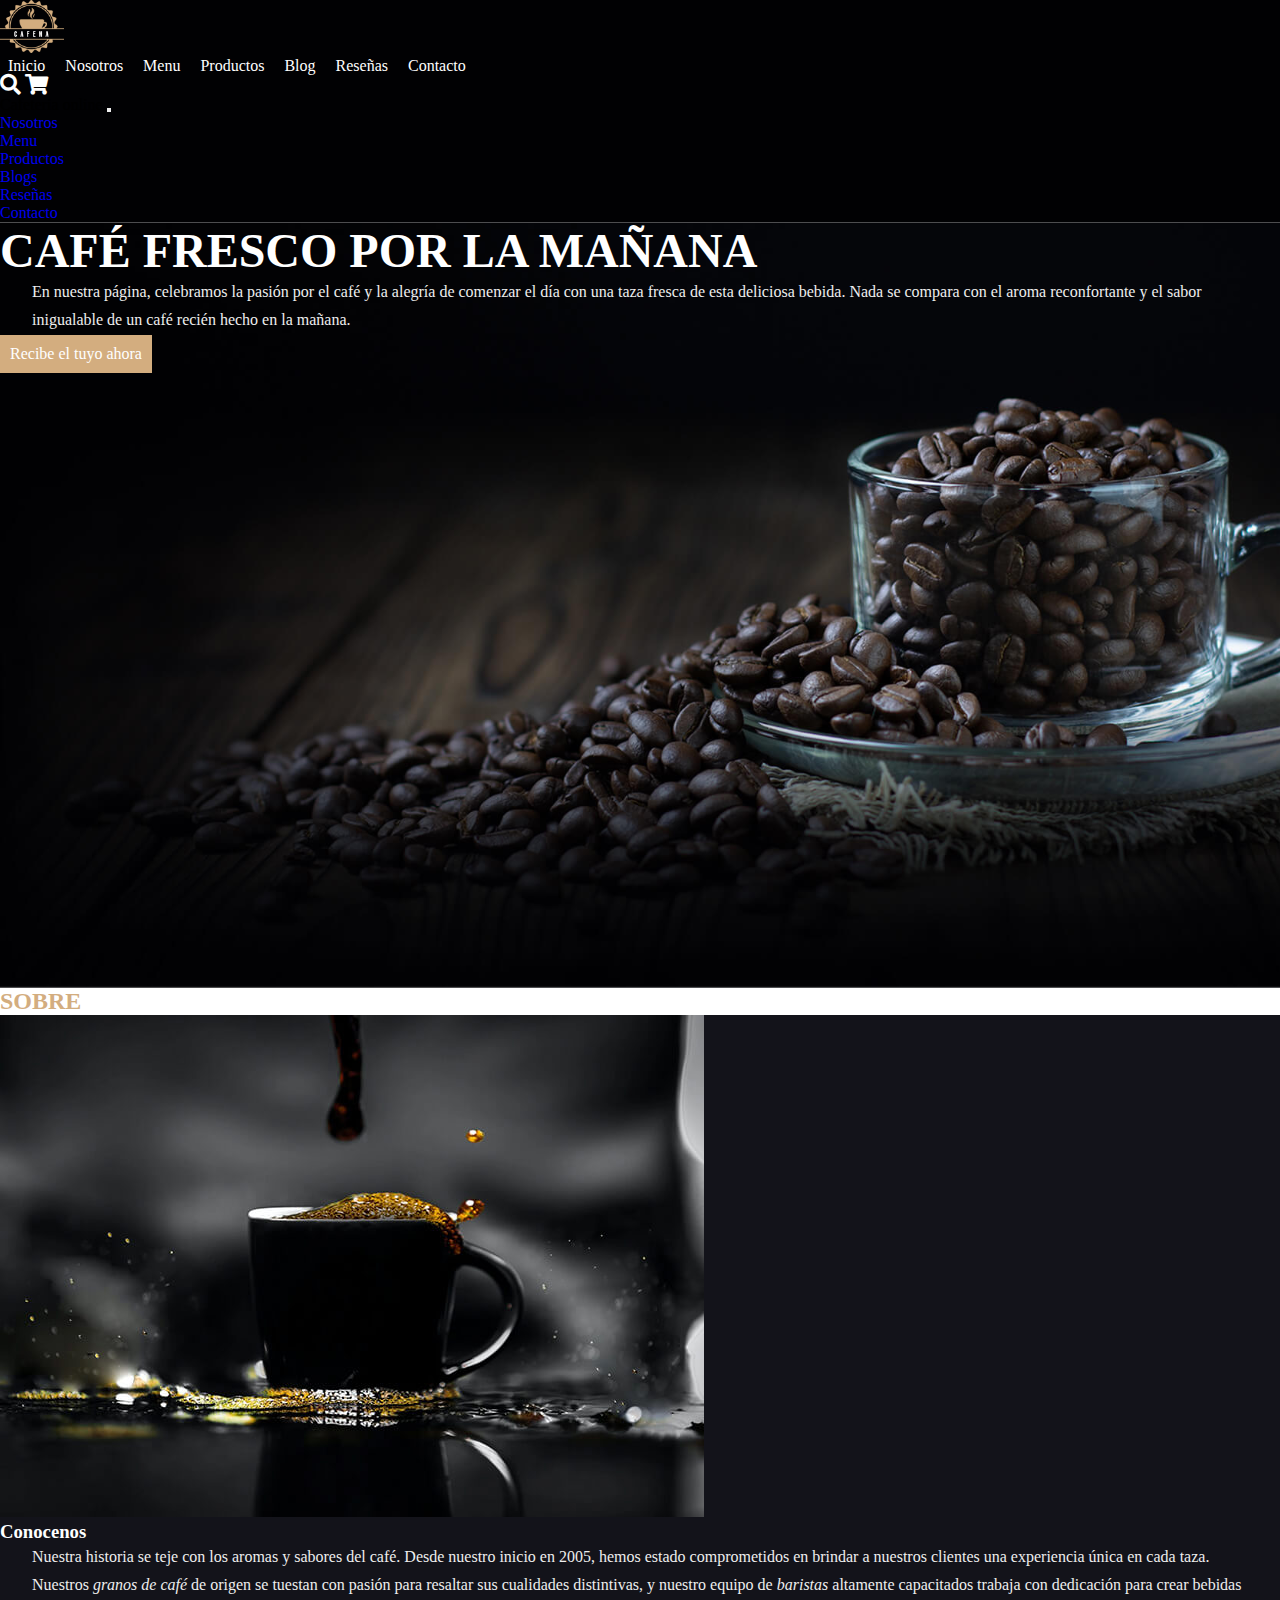
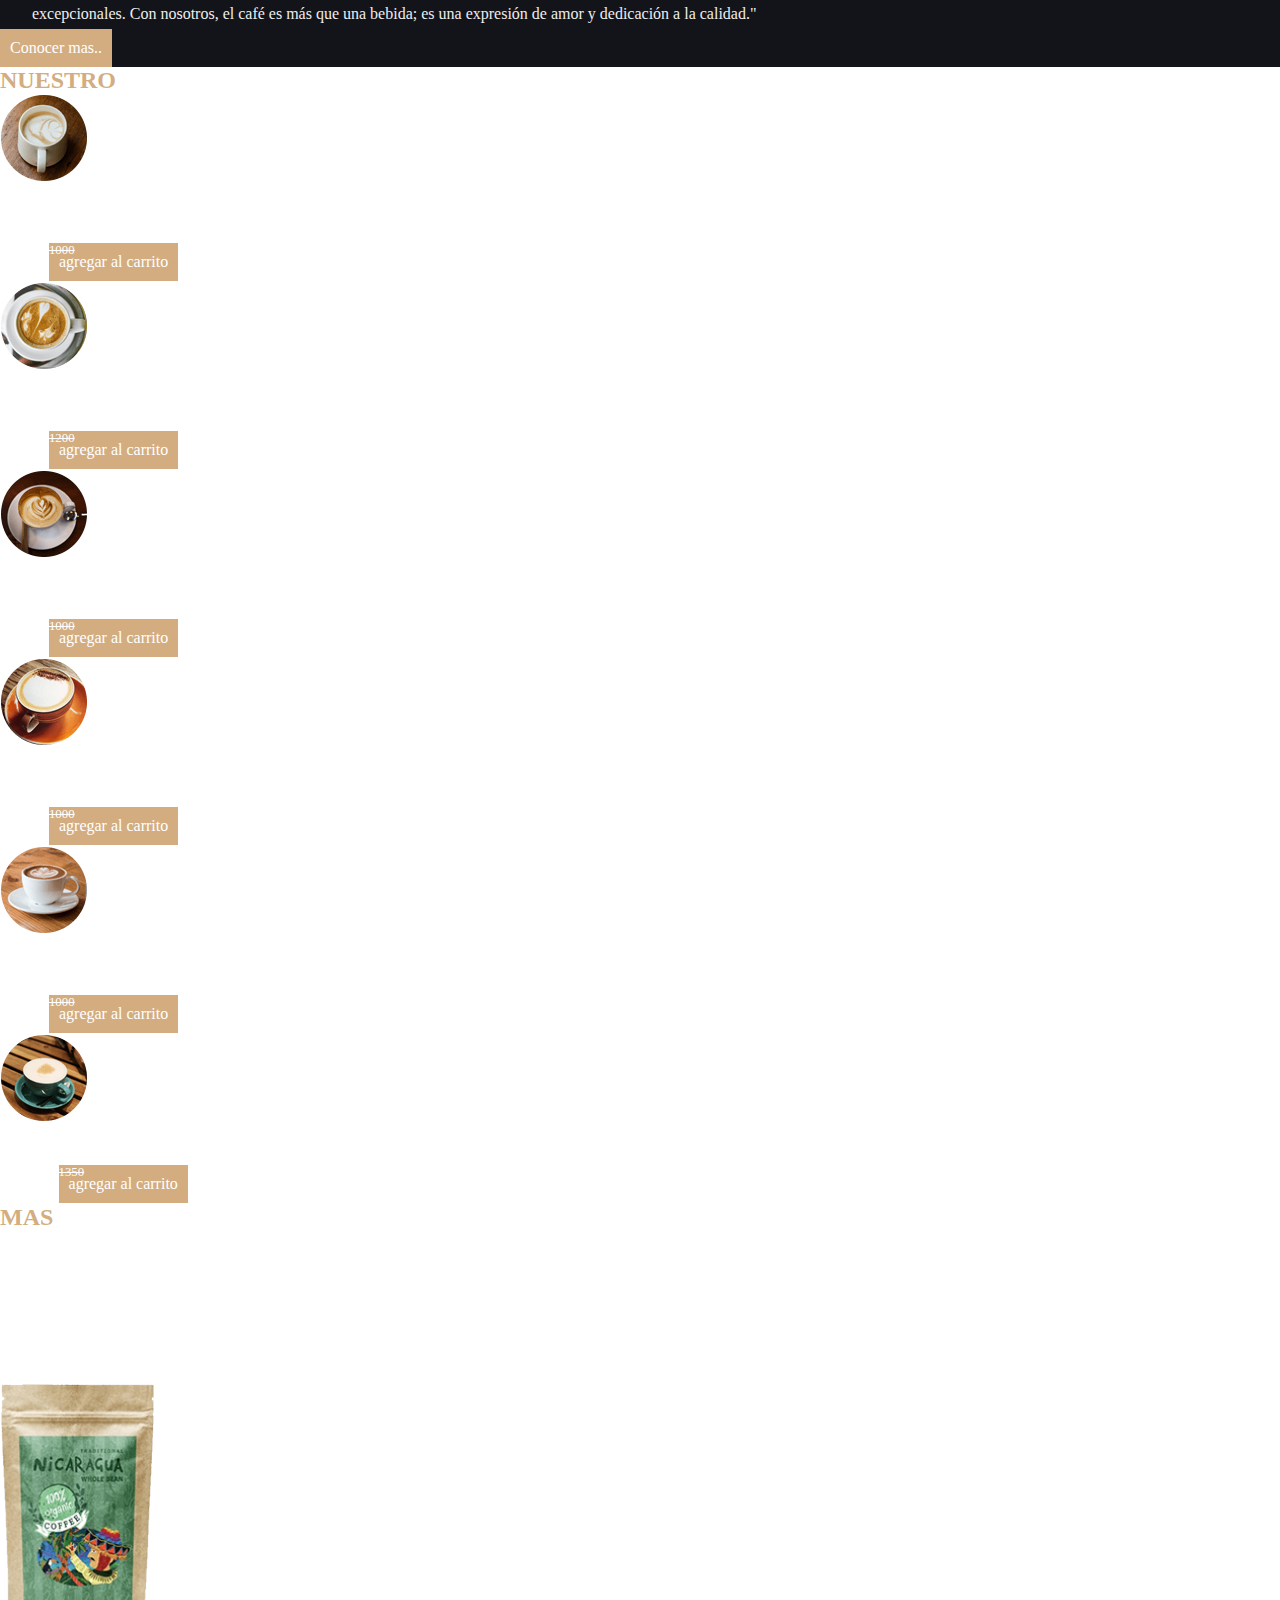
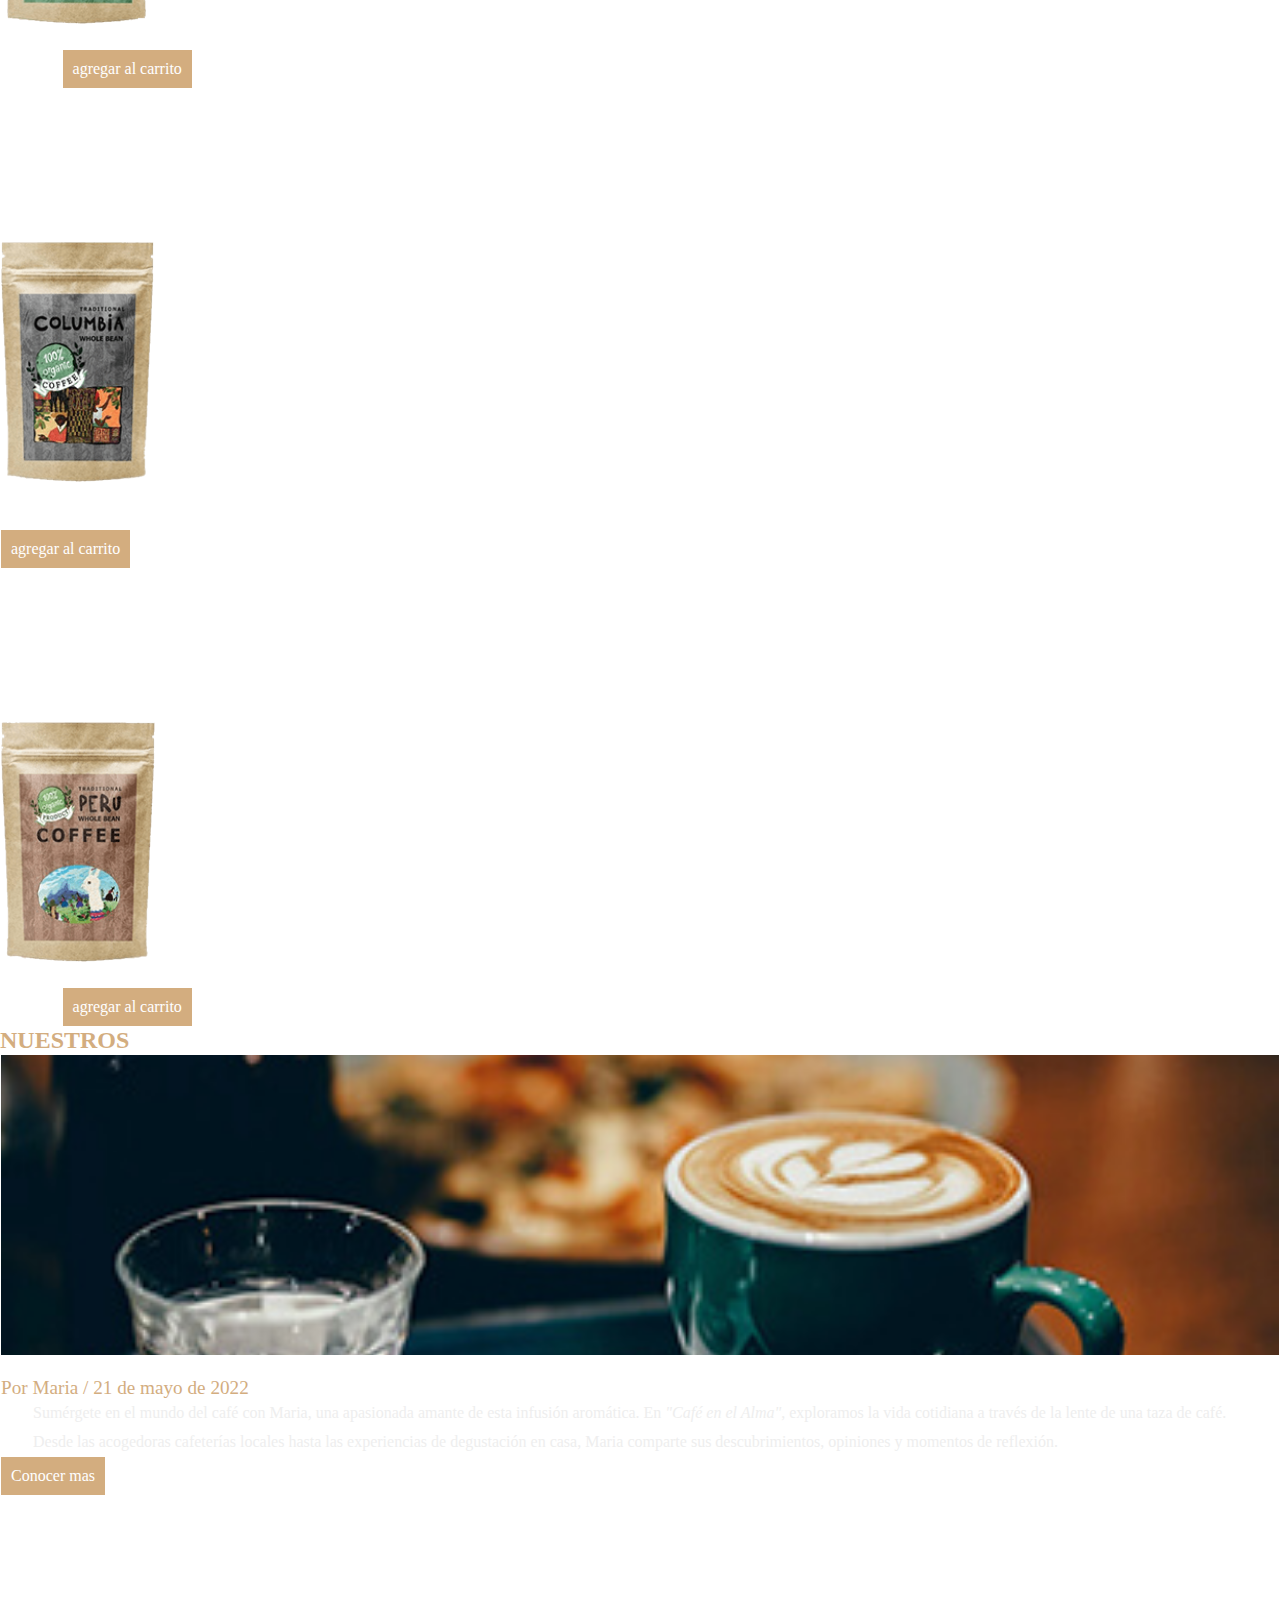
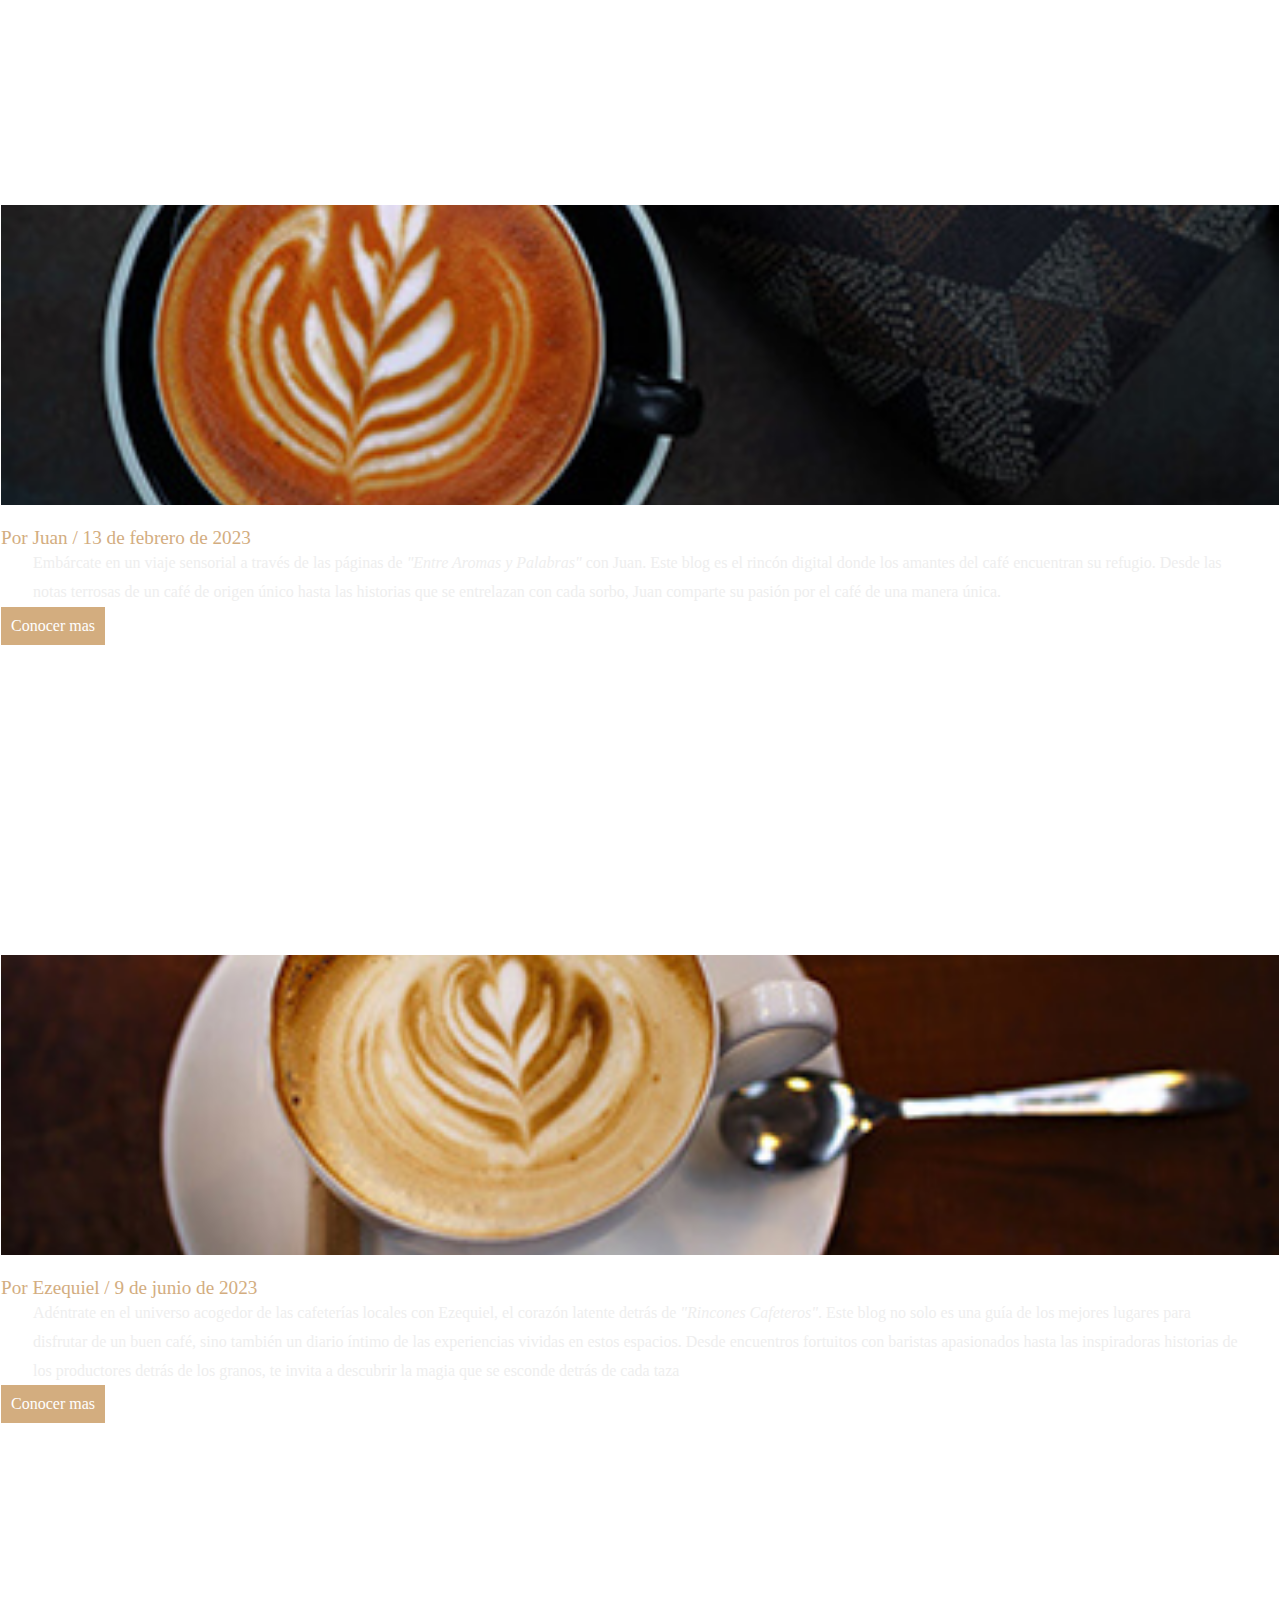
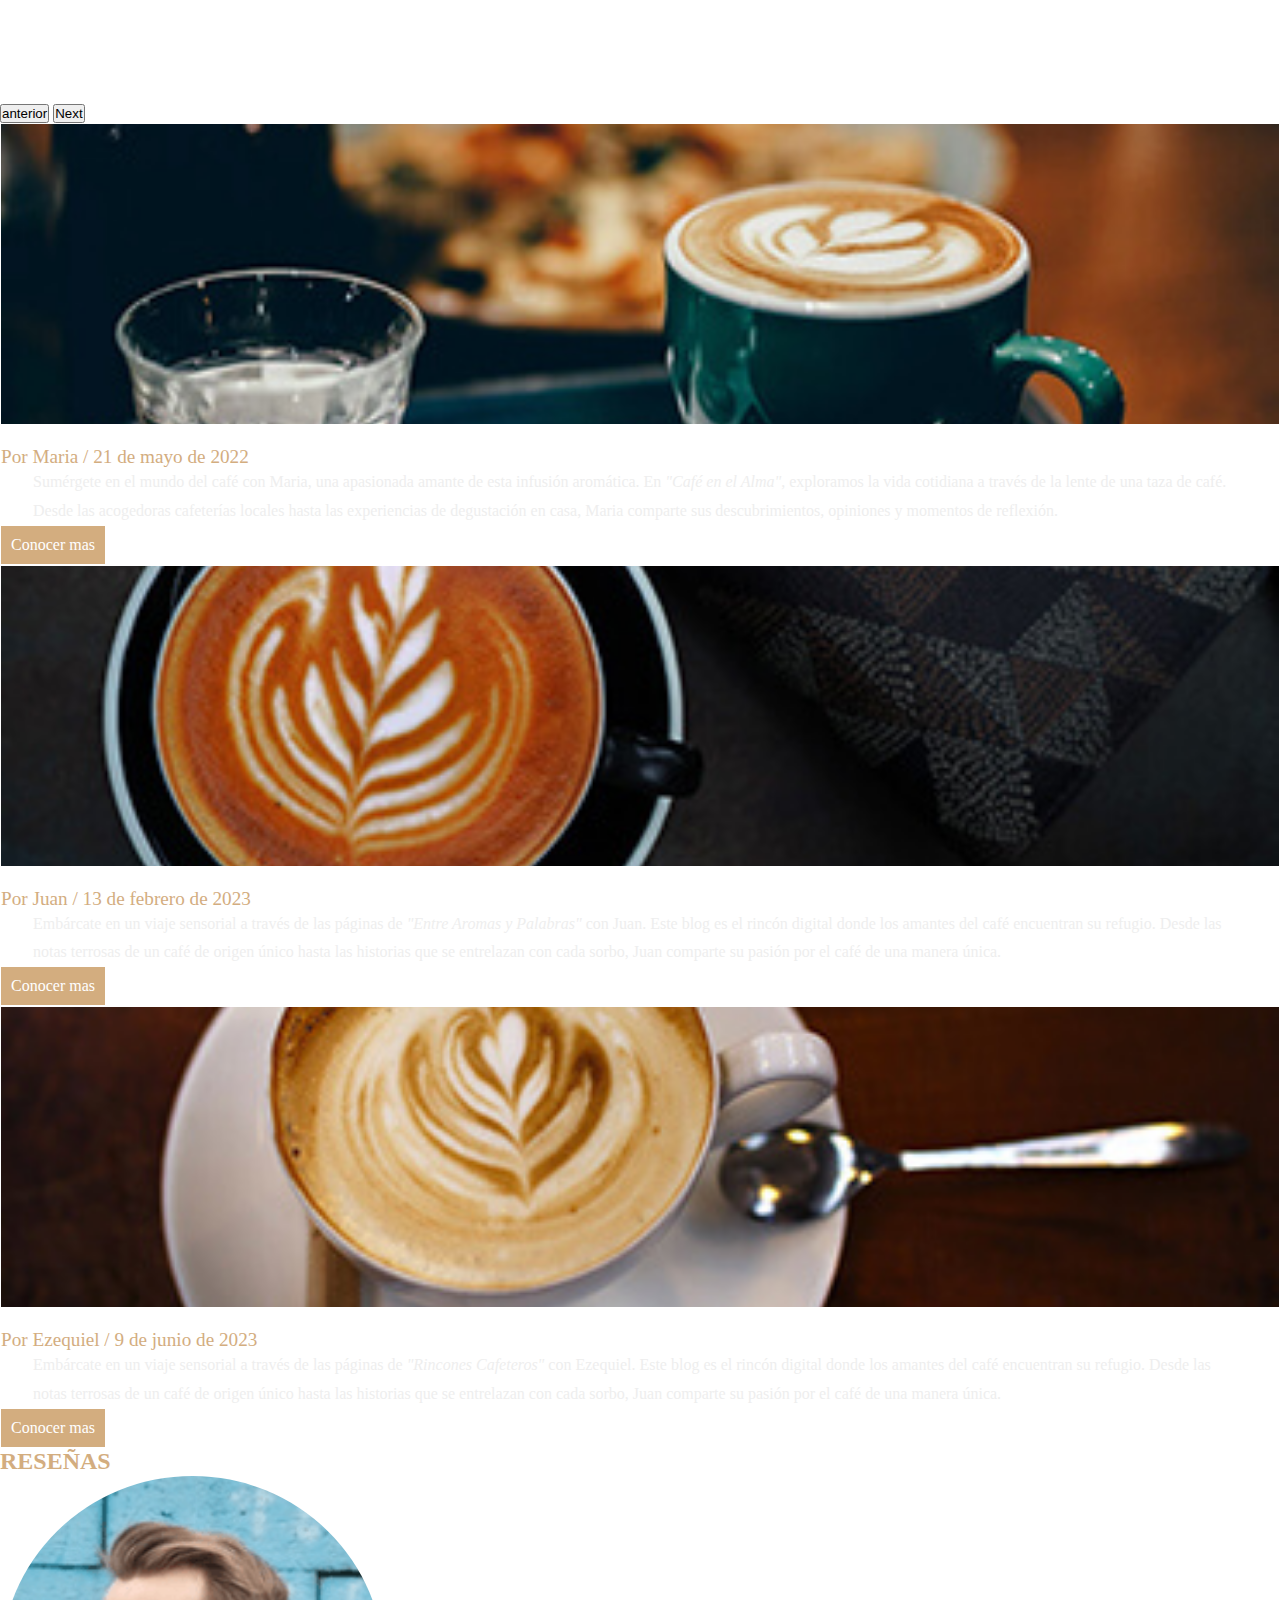
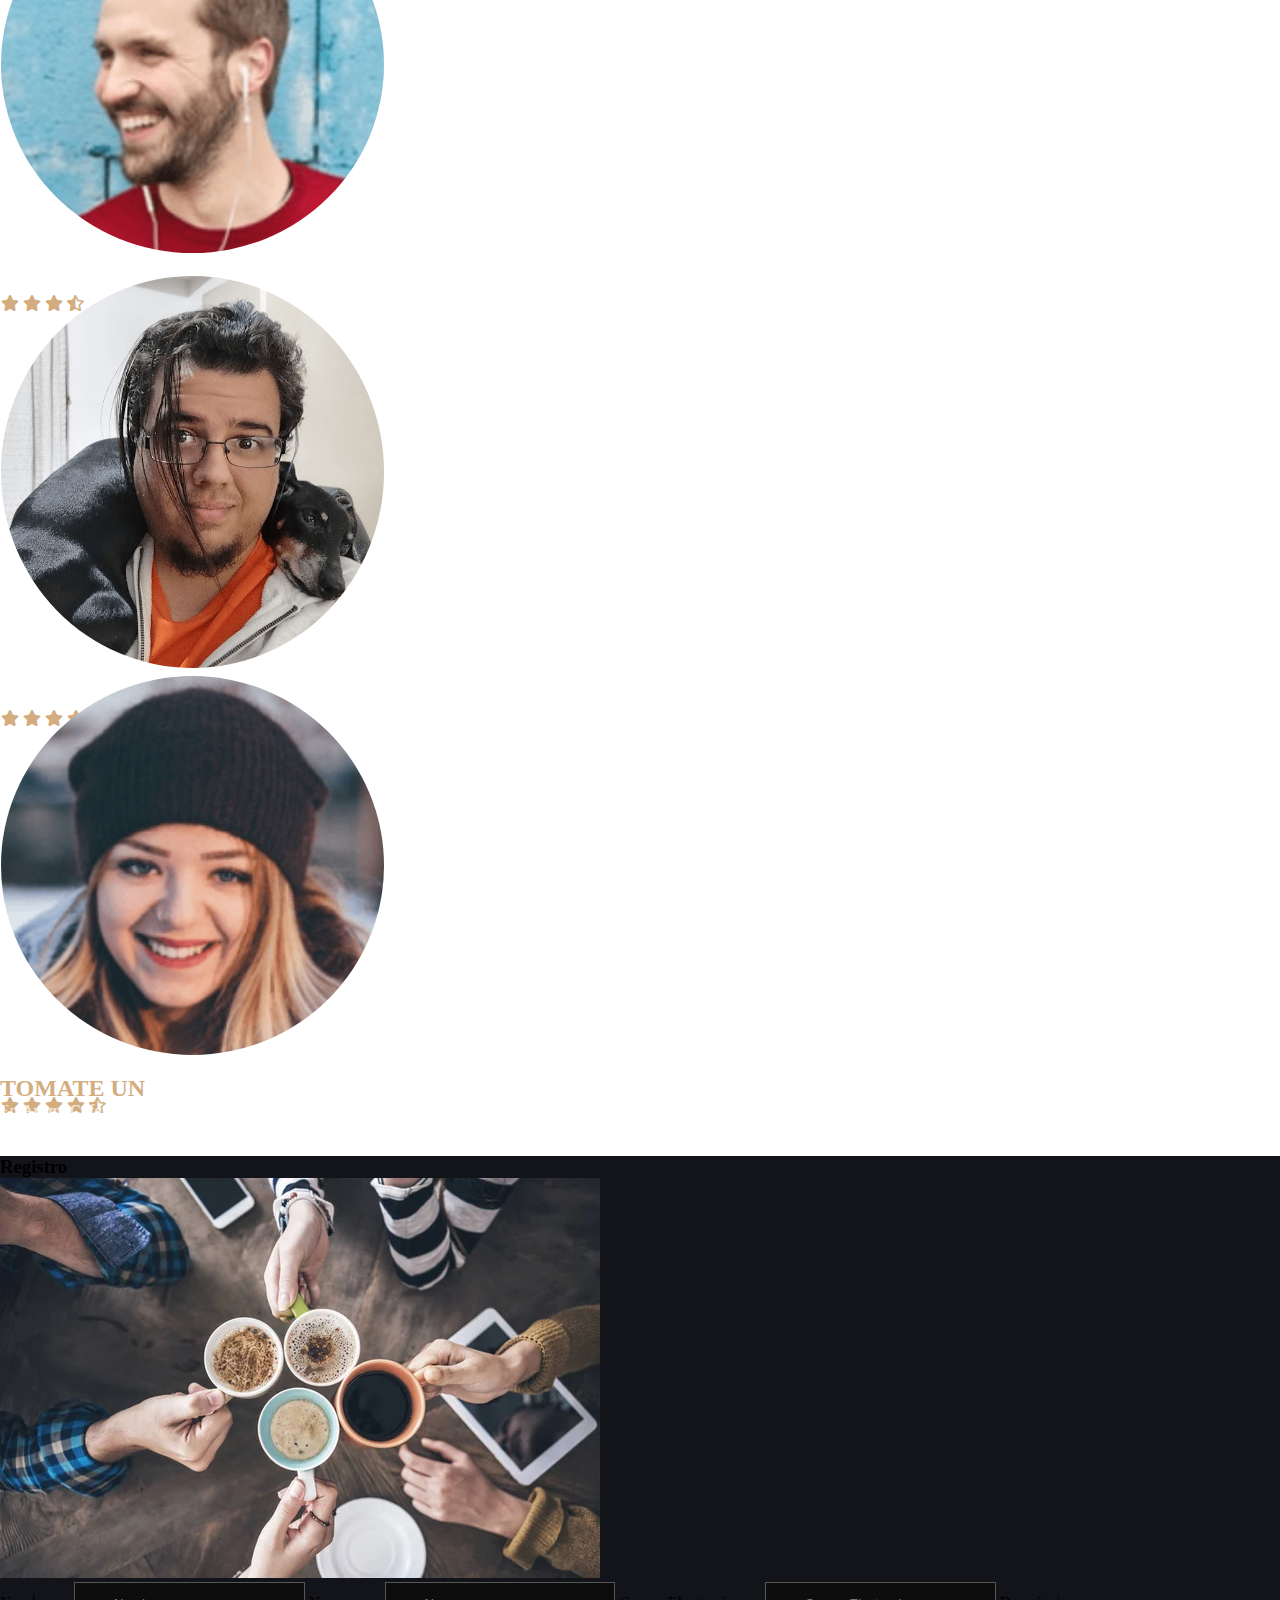
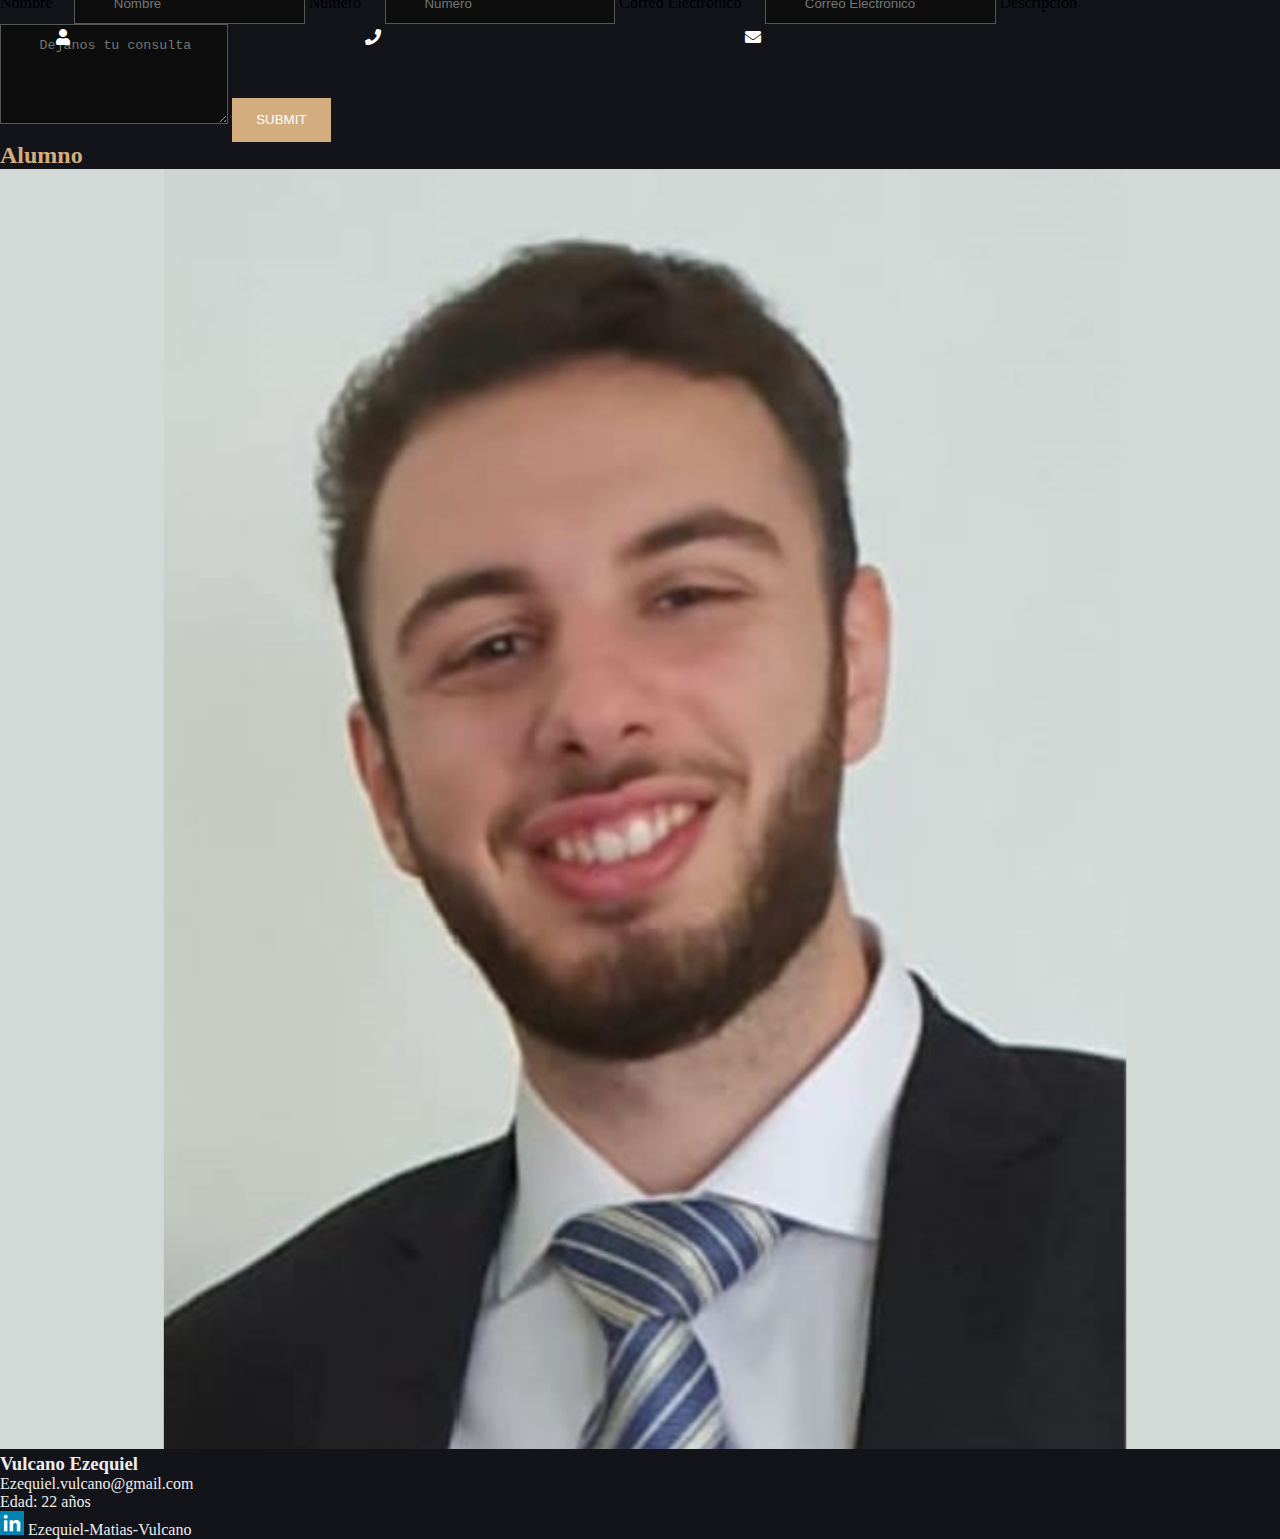
<file: index.html>
<!DOCTYPE html>
<html lang="es">
<head>
    <meta charset="UTF-8">
    <meta name="viewport" content="width=device-width, initial-scale=1.0">
    <title>AromaCafe</title>
    <link href="https://cdn.jsdelivr.net/npm/bootstrap@5.2.3/dist/css/bootstrap.min.css" rel="stylesheet" integrity="sha384-rbsA2VBKQhggwzxH7pPCaAqO46MgnOM80zW1RWuH61DGLwZJEdK2Kadq2F9CUG65" crossorigin="anonymous">
    <link rel="shortcut icon" href="./imgs/header/logo.png" type="image/x-icon">
    <link rel="stylesheet" href="./css/style.css">
    <link rel="stylesheet" href="https://cdnjs.cloudflare.com/ajax/libs/font-awesome/5.15.4/css/all.min.css">
</head>
<body>

    <header>
        <nav class="navbar navbar-dark fixed-top">
            <div class="container-fluid">
                <a class="navbar-brand" href="#">
                    <img src="./imgs/header/logo.png" alt="logo de la pagina">
                </a>


                
                <div class="d-none d-lg-block">
                    <a href="#" class="enlaces">inicio</a>
                    <a href="#seccion_1" class="enlaces">nosotros</a>
                    <a href="#seccion_2" class="enlaces">menu</a>
                    <a href="#seccion_3" class="enlaces">productos</a>
                    <a href="#seccion_4" class="enlaces">blog</a>
                    <a href="#seccion_5" class="enlaces">Reseñas</a>
                    <a href="#seccion_6" class="enlaces">contacto</a>
                </div>

                <div class="d-flex">
                    <div class="icons">
                        <div class="fas fa-search" id="search-btn"></div>
                        <div class="fas fa-shopping-cart m-3" id="cart-btn"></div>
                    </div>
                    <button class="navbar-toggler d-lg-none btn_responsive menu_hamburguesa" type="button" data-bs-toggle="offcanvas" data-bs-target="#offcanvasDarkNavbar" aria-controls="offcanvasDarkNavbar" id="menu_hamburguesa">
                        <span class="navbar-toggler-icon"></span>
                    </button>
                </div>

                <div class="offcanvas offcanvas-end text-bg-dark" tabindex="-1" id="offcanvasDarkNavbar" aria-labelledby="offcanvasDarkNavbarLabel">
                    <div class="offcanvas-header">
                        <span class="offcanvas-title" id="offcanvasDarkNavbarLabel">Cafeteria online</span>
                        <button type="button" class="btn-close btn-close-white" data-bs-dismiss="offcanvas" aria-label="Close"></button>
                    </div>
                    <div class="offcanvas-body">
                        <ul class="navbar-nav justify-content-end flex-grow-1 pe-3">
                            <li class="nav-item">
                                <a class="nav-link" href="#seccion_1">Nosotros</a>
                            </li>
                            <li class="nav-item">
                                <a class="nav-link" href="#seccion_2">Menu</a>
                            </li>
                            <li class="nav-item">
                                <a class="nav-link" href="#seccion_3">Productos</a>
                            </li>
                            <li class="nav-item">
                                <a class="nav-link" href="#seccion_4">Blogs</a>
                            </li>
                            <li class="nav-item">
                                <a class="nav-link" href="#seccion_5">Reseñas</a>
                            </li>
                            <li class="nav-item">
                                <a class="nav-link" href="#seccion_6">Contacto</a>
                            </li>
                        </ul>
                    </div>
                </div>
            </div>
        </nav>
          
        <div class="fondo__principal d-flex align-items-center">
            <div class="d-flex flex-column container">
                <div class="row d-flex flex-column ps-xl-5">
                    <h1 class="text-center mt-5 text-xl-start col-xl-6 p-xl-0">Café fresco por la mañana</h1>
                    <p class="text-center mt-5 col-xl-6 text-xl-start p-xl-0">
                        En nuestra página, celebramos la pasión por el <strong>café</strong> y la alegría de comenzar el día con una taza fresca de esta deliciosa bebida. Nada se compara con el <strong>aroma</strong> reconfortante y el sabor inigualable de un <strong>café</strong> recién hecho en la mañana.
                    </p>
                    <a href="#" class="col-4 m-xl-0 recibir">Recibe el tuyo ahora</a>
                </div>
                
            </div>
        </div>
    </header>

    <main class="bg-black pb-3">

        <section id="seccion_1" class="container-fluid container-sm">
            <h2 class="text-center p-xl-5 m-0 p-4">sobre <span>nosotros</span></h2>
            <div class="card__nostros row">
                <div class="card col-10 m-auto col-sm-12 ">
                    <div class="row d-flex justify-content-center align-items-center">
                        <div class="col-sm-11 col-lg-6">
                            <img src="./imgs/nosotros/about-img.jpeg" class="card-img-top imagen__nosotros" alt="foto de un cafe">
                        </div>
                        <div class="card-body col-sm-12 m-xl-auto col-lg-6">
                            <h3 class="card-title mb-xl-4">Conocenos</h3>
                            <p class="card-text p-0">
                                Nuestra historia se teje con los <strong>aromas</strong> y sabores del <strong>café</strong>. Desde nuestro inicio en 2005, hemos estado comprometidos en brindar a nuestros clientes una experiencia única en cada taza. 
                                Nuestros <em>granos de café</em> de origen se tuestan con pasión para resaltar sus cualidades distintivas, y nuestro equipo de <em>baristas</em>  altamente capacitados trabaja con dedicación para crear bebidas excepcionales. Con nosotros, el <strong>café</strong> es más que una bebida; es una expresión de amor y dedicación a la calidad."
                            </p>
                            <a href="#" class="boton conocer">Conocer mas..</a>
                        </div>  
                    </div>
                </div>
            </div>
        </section>

        <section id="seccion_2" class="container">
            <h2 class="text-center m-0 p-4 m-xl-4">nuestro <span>menu</span></h2>
            <div class="row d-flex justify-content-center justify-content-sm-evenly gap-xl-5 content">

                <div class="col-11 d-flex flex-column align-items-center contenedor__producto pt-3 pb-3 col-sm-6 mt-sm-0 centro justify-content-between col-lg-5 mb-0"> <!--saque un mt-4-->
                    <div class="d-flex flex-column align-items-center">
                        <img src="./imgs/productos/menu-1.png" alt="foto de una taza de cafe">
                        <h3 class="mt-3">Vainilla</h3>
                        <p class="col-xl-10 text-center">
                            Blend con la selección de los mejores granos de origen  <strong>Brasil</strong> caracterizándose por su gran aroma a <strong>Vainilla</strong>, su sabor dulce con una baja acidez y cuerpo medio. Recomendadas para disfrutar con leche ya que realza el su fragancia y sabor.
                        </p>
                    </div>
                    <div class="d-flex flex-column align-items-center">
                        <span class="fw-bold">$ 890 <span class="cancelacion ms-2">1000</span></span>
                        <a href="./producto.html" class="boton__comprar boton mt-3">agregar al carrito</a>
                    </div>
                </div>

                <div class="col-11 d-flex flex-column align-items-center contenedor__producto pt-3 pb-3 mt-4 col-sm-6 mt-sm-0 centro justify-content-between col-lg-5">   
                    <div class="d-flex flex-column align-items-center">
                        <img src="./imgs/productos/menu-2.png" alt="foto de una taza de cafe">
                        <h3 class="mt-3">Moka</h3>
                        <p class="col-xl-10 text-center">
                            Los granos del <strong>café Moka</strong> provienen de la punta de las ramas del cafeto. Al no tener suficientes nutrientes para desarrollar dos granos, la planta genera uno solo con mayor concentración de sabor, generando un <em>café de sabor frutado y dulce</em>, con una baja acidez, cuerpo completo
                        </p>
                    </div>                       
                    <div class="d-flex flex-column align-items-center">
                        <span class="fw-bold">$ 990 <span class="cancelacion ms-2">1200</span></span>
                        <a href="./producto.html" class="boton__comprar boton mt-3">agregar al carrito</a>
                    </div>
                </div>

                <div class="col-11 d-flex flex-column align-items-center contenedor__producto pt-3 pb-3 mt-4 col-sm-6 mt-sm-0 centro justify-content-between col-lg-5">    
                    <div class="d-flex flex-column align-items-center">
                        <img src="./imgs/productos/menu-3.png" alt="foto de una taza de cafe">
                        <h3 class="mt-3">Tipo Italiano</h3>
                        <p class="col-xl-10 text-center">
                            Nuestro Blend Tipo <strong>Italiano</strong>, está compuesto por diferentes granos de origen <strong>Arábica</strong> provenientes de <strong>Brasil</strong>. Un tueste prolongado resulta en un <strong>café</strong> de carácter intenso, con un aroma y sabor muy pronunciado, característico por sus notas a caramelo y chocolate amargo.
                        </p>
                    </div>    
                    <div class="d-flex flex-column align-items-center">
                        <span class="fw-bold">$ 800 <span class="cancelacion ms-2">1000</span></span>
                        <a href="./producto.html" class="boton__comprar boton mt-3">agregar al carrito</a>
                    </div>
                </div>

                <div class="col-11 d-flex flex-column align-items-center contenedor__producto pt-3 pb-3 mt-4 col-sm-6 mt-sm-0 centro justify-content-between mb-xl-0 mb-0 col-lg-5">
                    <div class="d-flex flex-column align-items-center">
                        <img src="./imgs/productos/menu-4.png" alt="foto de una taza de cafe">
                        <h3 class="mt-3">Colombia</h3>
                        <p class="col-xl-10 text-center">
                            Reconocido por su delicado sabor y aroma. Logrando el equilibrio justo entre sus características <em>notas aromáticas a limón y flor de cafeto</em>, nuestro Blend  <strong>Colombia</strong> genera una sensación de frescura y un sabor único
                        </p>
                    </div>    
                    <div class="d-flex flex-column align-items-center">
                        <span class="fw-bold">$ 870 <span class="cancelacion ms-2">1000</span></span>
                        <a href="./producto.html" class="boton__comprar boton mt-3">agregar al carrito</a>
                    </div>
                </div>

                <div class="col-11 d-flex flex-column align-items-center contenedor__producto pt-3 pb-3 mt-4 col-sm-6 mt-sm-0 centro justify-content-between mb-xl-0 col-lg-5">                   
                    <div class="d-flex flex-column align-items-center">
                        <img src="./imgs/productos/menu-5.png" alt="foto de una taza de cafe">
                        <h3 class="mt-3">Do Brasil</h3>
                        <p class="col-xl-10 text-center">
                            Nuestro característico Blend <strong>Brasil</strong>, con la selección de los mejores granos de origen  <strong>Arábica</strong>, se caracteriza por su sabor dulce con una baja acidez, cuerpo medio y un exquisito aroma. El tiempo exacto de tostación resalta sus notas de avellana, miel y nuez.
                        </p>
                    </div>                    
                    <div class="d-flex flex-column align-items-center">
                        <span class="fw-bold">$ 800 <span class="cancelacion ms-2">1000</span></span>
                        <a href="./producto.html" class="boton__comprar boton mt-3">agregar al carrito</a>
                    </div>
                </div>

                <div class="col-11 d-flex flex-column align-items-center contenedor__producto pt-3 pb-3 mt-4 col-sm-6 mt-sm-0 centro justify-content-between mb-xl-0 mb-0 col-lg-5">
                    <div class="d-flex flex-column align-items-center">
                        <img src="./imgs/productos/menu-6.png" alt="foto de una taza de cafe">
                        <h3 class="mt-3">Intenso Lungo</h3>
                        <p class="col-xl-10 text-center">
                            Blend de <strong>cafés arábica</strong> otorgando una bebida con mayor cuerpo e intensidad con notas acarameladas. Ideal para quienes desean disfrutar de un  <strong>café</strong> más largo y con mayor cuerpo.
                        </p>
                    </div>
                    <div class="d-flex flex-column align-items-center">
                        <span class="fw-bold">$ 1200 <span class="cancelacion ms-2">1350</span></span>
                        <a href="./producto.html" class="boton__comprar boton mt-3">agregar al carrito</a>
                    </div>
                </div>
                
            </div>
        </section>

        <section id="seccion_3" class="container">
            <h2 class="text-center p-4 mt-xl-4 m-0">mas <span>productos</span></h2>
            <div class="row d-flex justify-content-center content justify-content-lg-evenly">

                <div class="col-8 d-flex flex-column align-items-center contenedor__producto pt-3 pb-3 mt-xl-5 mb-xl-5 col-lg-3 m-lg-0">
                    <div class="icons d-flex justify-content-center">
                        <div class="contenedor__iconos">
                            <a href="#" class="fas fa-shopping-cart iconos"></a>
                        </div>
                        <div class="contenedor__iconos">
                            <a href="#" class="fas fa-heart iconos"></a>
                        </div>
                        <div class="contenedor__iconos">
                            <a href="#" class="fas fa-eye iconos"></a>
                        </div>
                    </div>
                    <img src="./imgs/mas/product-1.png" alt="foto de cafe en polvo" class="mt-2 foto_producto">
                    <h3 class="mt-3">Nicaragua</h3>
                    <span class="fw-bold">$ 1.400</span>
                    <a href="#" class="boton boton__2 mt-3">agregar al carrito</a>
                </div>

                <div class="col-8 d-flex flex-column align-items-center contenedor__producto pt-3 pb-3 ms-xl-3 me-xl-3 justify-content-xl-center gap-xl-3 mt-4 col-lg-3 m-lg-0">
                    <div class="icons d-flex justify-content-center">
                        <div class="contenedor__iconos">
                            <a href="#" class="fas fa-shopping-cart iconos"></a>
                        </div>
                        <div class="contenedor__iconos">
                            <a href="#" class="fas fa-heart iconos"></a>
                        </div>
                        <div class="contenedor__iconos">
                            <a href="#" class="fas fa-eye iconos"></a>
                        </div>
                    </div>
                    <img src="./imgs/mas/product-2.png" alt="foto de cafe en polvo" class="mt-2 foto_producto">
                    <h3 class="mt-3">Columbia</h3>
                    <span class="fw-bold">$ 1.700</span>
                    <div>
                        <a href="#" class="boton boton__2 mt-3">agregar al carrito</a>
                    </div>
                  
                </div>

                <div class="col-8 d-flex flex-column align-items-center contenedor__producto pt-3 pb-3 mt-4 mt-xl-5 mb-xl-5 col-lg-3 m-lg-0">
                    <div class="icons d-flex justify-content-center">
                        <div class="contenedor__iconos">
                            <a href="#" class="fas fa-shopping-cart iconos"></a>
                        </div>
                        <div class="contenedor__iconos">
                            <a href="#" class="fas fa-heart iconos"></a>
                        </div>
                        <div class="contenedor__iconos">
                            <a href="#" class="fas fa-eye iconos"></a>
                        </div>
                    </div>
                    <img src="./imgs/mas/product-3.png" alt="foto de cafe en polvo" class="mt-2 foto_producto">
                    <h3 class="mt-3">Cofee Peru</h3>
                    <span class="fw-bold">$ 1.500</span>
                    <a href="#" class="boton boton__2 mt-3">agregar al carrito</a>
                </div>

            </div>
        </section>

        <section id="seccion_4" class="container">
            <h2 class="text-center p-4 m-0">nuestros <span>blogs</span></h2>
            
            <div id="carrusel" class="carousel slide d-xl-none" data-bs-ride="carousel">
                <div class="carousel-inner">

                    <div class="carousel-item active contenido__carusel">
                        <div class="row">
                            <div class="col-10 d-flex flex-column align-items-start contenedor__producto pt-3 pb-3 col-lg-7 col-md-9">
                                <div class="fondo__blog1 fondo">
                                </div>
                                <h3 class="mt-4">Café en el Alma</h3>
                                <span class="autor">Por Maria / 21 de mayo de 2022</span>
                                <p class="mt-2 blog__parrafo p-0">
                                    Sumérgete en el mundo del café con <strong>Maria</strong>, una apasionada amante de esta infusión aromática. En <em>"Café en el Alma"</em>, exploramos la vida cotidiana a través de la lente de una taza de <strong>café</strong>. Desde las acogedoras cafeterías locales hasta las experiencias de degustación en casa, <strong>Maria</strong> comparte sus descubrimientos, opiniones y momentos de reflexión. 
                                </p>
                                <a href="#" class="boton conoceme mt-3 m-0">Conocer mas</a>
                            </div>
                        </div>
                        
                    </div>

                    <div class="carousel-item contenido__carusel ">
                        <div class="row">
                            <div class="col-10 d-flex flex-column align-items-start contenedor__producto pt-3 pb-3 col-lg-7 col-md-9">
                                <div class="fondo__blog2 fondo">
                                </div>
                                <h3 class="mt-4">Entre Aromas y Palabras</h3>
                                <span class="autor">Por Juan / 13 de febrero de 2023</span>
                                <p class="mt-2 blog__parrafo p-0">
                                    Embárcate en un viaje sensorial a través de las páginas de <em>"Entre Aromas y Palabras"</em> con  <strong>Juan</strong>. Este blog es el rincón digital donde los amantes del <strong>café</strong> encuentran su refugio. Desde las notas terrosas de un <strong>café</strong> de origen único hasta las historias que se entrelazan con cada sorbo, <strong>Juan</strong> comparte su pasión por el <strong>café</strong> de una manera única.
                                </p>
                                <a href="#" class="boton conoceme mt-3 m-0">Conocer mas</a>
                            </div>
                        </div>
                    </div>

                    <div class="carousel-item contenido__carusel ">
                        <div class="row">
                            <div class="col-10 d-flex flex-column align-items-start contenedor__producto pt-3 pb-3 col-lg-7 col-md-9">
                                <div class="fondo__blog3 fondo">
                                </div>
                                <h3 class="mt-4">Rincones Cafeteros3</h3>
                                <span class="autor">Por Ezequiel / 9 de junio de 2023</span>
                                <p class="mt-2 blog__parrafo p-0">
                                    Adéntrate en el universo acogedor de las cafeterías locales con <strong>Ezequiel</strong>, el corazón latente detrás de <em>"Rincones Cafeteros"</em>. Este blog no solo es una guía de los mejores lugares para disfrutar de un buen <strong>café</strong>, sino también un diario íntimo de las experiencias vividas en estos espacios. Desde encuentros fortuitos con baristas apasionados hasta las inspiradoras historias de los productores detrás de los granos, <strong></strong> te invita a descubrir la magia que se esconde detrás de cada taza
                                </p>
                                <a href="#" class="boton conoceme mt-3 m-0">Conocer mas</a>
                            </div>
                        </div>
                    </div>

                </div>

                <button class="carousel-control-prev d-flex justify-content-start" type="button" data-bs-target="#carrusel" data-bs-slide="prev">
                    <span class="carousel-control-prev-icon" aria-hidden="true"></span>
                    <span class="visually-hidden">anterior</span>
                </button>

                <button class="carousel-control-next d-flex justify-content-end" type="button" data-bs-target="#carrusel" data-bs-slide="next">
                    <span class="carousel-control-next-icon" aria-hidden="true"></span>
                    <span class="visually-hidden">Next</span>
                </button>
                
            </div>



            <!--
            <div id="carouselExample" class="carousel slide d-xl-none">
                

                <div class="carousel-inner container">

                    <div class="carousel-item active row m-auto">
                        <div class="col-10 d-flex flex-column align-items-start contenedor__producto pt-3 pb-3 col-lg-7 col-md-9">
                            <div class="fondo__blog1 fondo">
                            </div>
                            <h3 class="mt-4">Café en el Alma</h3>
                            <span class="autor">Por Maria / 21 de mayo de 2022</span>
                            <p class="mt-2 blog__parrafo p-0">
                                Sumérgete en el mundo del café con <strong>Maria</strong>, una apasionada amante de esta infusión aromática. En <em>"Café en el Alma"</em>, exploramos la vida cotidiana a través de la lente de una taza de <strong>café</strong>. Desde las acogedoras cafeterías locales hasta las experiencias de degustación en casa, <strong>Maria</strong> comparte sus descubrimientos, opiniones y momentos de reflexión. 
                            </p>
                            <a href="#" class="boton conoceme mt-3 m-0">Conocer mas</a>
                        </div>
                    </div>

                    <div class="carousel-item row m-auto">
                        <div class="col-10 d-flex flex-column align-items-start contenedor__producto pt-3 pb-3 col-lg-7 col-md-9">
                            <div class="fondo__blog2 fondo">
                            </div>
                            <h3 class="mt-4">Entre Aromas y Palabras</h3>
                            <span class="autor">Por Juan / 13 de febrero de 2023</span>
                            <p class="mt-2 blog__parrafo p-0">
                                Embárcate en un viaje sensorial a través de las páginas de <em>"Entre Aromas y Palabras"</em> con  <strong>Juan</strong>. Este blog es el rincón digital donde los amantes del <strong>café</strong> encuentran su refugio. Desde las notas terrosas de un <strong>café</strong> de origen único hasta las historias que se entrelazan con cada sorbo, <strong>Juan</strong> comparte su pasión por el <strong>café</strong> de una manera única.
                            </p>
                            <a href="#" class="boton conoceme mt-3 m-0">Conocer mas</a>
                        </div>
                    </div>

                    <div class="carousel-item row m-auto">
                        <div class="col-10 d-flex flex-column align-items-start contenedor__producto pt-3 pb-3 col-lg-7 col-md-9">
                            <div class="fondo__blog3 fondo">
                            </div>
                            <h3 class="mt-4">Rincones Cafeteros3</h3>
                            <span class="autor">Por Ezequiel / 9 de junio de 2023</span>
                            <p class="mt-2 blog__parrafo p-0">
                                Adéntrate en el universo acogedor de las cafeterías locales con <strong>Ezequiel</strong>, el corazón latente detrás de <em>"Rincones Cafeteros"</em>. Este blog no solo es una guía de los mejores lugares para disfrutar de un buen <strong>café</strong>, sino también un diario íntimo de las experiencias vividas en estos espacios. Desde encuentros fortuitos con baristas apasionados hasta las inspiradoras historias de los productores detrás de los granos, <strong></strong> te invita a descubrir la magia que se esconde detrás de cada taza
                            </p>
                            <a href="#" class="boton conoceme mt-3 m-0">Conocer mas</a>
                        </div>
                    </div>
                </div>

                <button class="carousel-control-prev" type="button" data-bs-target="#carouselExample" data-bs-slide="prev">
                    <span class="carousel-control-prev-icon" aria-hidden="true"></span>
                    <span class="visually-hidden">Previous</span>
                </button>

                <button class="carousel-control-next" type="button" data-bs-target="#carouselExample" data-bs-slide="next">
                    <span class="carousel-control-next-icon" aria-hidden="true"></span>
                    <span class="visually-hidden">siguiente</span>
                </button>

                <div class="carousel-indicators">
                    <button type="button" data-bs-target="#carouselExample" data-bs-slide-to="0" class="active"
                        aria-current="true"></button>
                    <button type="button" data-bs-target="#carouselExample" data-bs-slide-to="1"></button>
                    <button type="button" data-bs-target="#carouselExample" data-bs-slide-to="2"></button>
                </div>
            </div>
            -->


            <div class="row d-none d-xl-block d-xxl-flex">

                <div class="d-flex align-items-start contenedor__producto pt-3 pb-3 col-lg-7 col-md-9 col-xl-10 flex-xxl-column col-xxl-4 custom-col">
                    <div class="fondo__blog1 fondo me-xl-3">
                    </div>
                    <div>
                        <h3 class="mt-4">Café en el Alma</h3>
                        <span class="autor">Por Maria / 21 de mayo de 2022</span>
                        <p class="mt-2 blog__parrafo p-0">
                            Sumérgete en el mundo del café con <strong>Maria</strong>, una apasionada amante de esta infusión aromática. En <em>"Café en el Alma"</em>, exploramos la vida cotidiana a través de la lente de una taza de <strong>café</strong>. Desde las acogedoras cafeterías locales hasta las experiencias de degustación en casa, <strong>Maria</strong> comparte sus descubrimientos, opiniones y momentos de reflexión. 
                        </p>
                        <a href="#" class="boton conoceme mt-3 m-0">Conocer mas</a>
                    </div>
                   
                </div>

                <div class="col-xl-10 d-flex align-items-start contenedor__producto pt-3 pb-3 col-lg-7 col-md-9 mt-xl-4 mb-xl-4 flex-xxl-column col-xxl-4 custom-col">
                    <div class="fondo__blog2 fondo me-xl-3">
                    </div>
                    <div>
                        <h3 class="mt-4">Entre Aromas y Palabras</h3>
                        <span class="autor">Por Juan / 13 de febrero de 2023</span>
                        <p class="mt-2 blog__parrafo p-0">
                            Embárcate en un viaje sensorial a través de las páginas de <em>"Entre Aromas y Palabras"</em> con <strong>Juan</strong>. Este blog es el rincón digital donde los amantes del <strong>café</strong> encuentran su refugio. Desde las notas terrosas de un <strong>café</strong> de origen único hasta las historias que se entrelazan con cada sorbo, <strong>Juan</strong> comparte su pasión por el <strong>café</strong> de una manera única.
                        </p>
                        <a href="#" class="boton conoceme mt-3 m-0">Conocer mas</a>
                    </div>
                </div>

                <div class="col-xl-10 col-xxl-4 d-flex align-items-start contenedor__producto pt-3 pb-3 col-lg-7 col-md-9 flex-xxl-column custom-col">
                    <div class="fondo__blog3 fondo me-xl-3">
                    </div>
                    <div>
                        <h3 class="mt-4">Rincones Cafeteros</h3>
                        <span class="autor">Por Ezequiel / 9 de junio de 2023</span>
                        <p class="mt-2 blog__parrafo p-0">
                            Embárcate en un viaje sensorial a través de las páginas de <em>"Rincones Cafeteros"</em> con <strong>Ezequiel</strong>. Este blog es el rincón digital donde los amantes del <strong>café</strong> encuentran su refugio.  Desde las notas terrosas de un <strong>café</strong> de origen único hasta las historias que se entrelazan con cada sorbo, <strong>Juan</strong> comparte su pasión por el <strong>café</strong> de una manera única.
                        </p>
                        <a href="#" class="boton conoceme mt-3 m-0">Conocer mas</a>
                    </div>
                </div>

            </div>

            
        </section>
        
        <section id="seccion_5" class="container">
            <h2 class="text-center p-4 m-0">Reseñas</h2>
            <div class="row d-flex justify-content-xl-evenly p-4 pt-0 pb-0">

                <div class="col-xl-3 card__reseña p-xl-4 d-flex justify-content-center flex-column pt-4 col-lg-4 col-md-6">
                    <img src="./imgs/reseña/pic-1.png" alt="foto de un cliente" class="m-auto">
                    <h3 class="text-center">Ezequiel Vulcano</h3>
                    <div class="stars m-auto">
                        <i class="fas fa-star"></i>
                        <i class="fas fa-star"></i>
                        <i class="fas fa-star"></i>
                        <i class="fas fa-star-half-alt"></i>
                    </div>
                    <p class="text-center">
                        "La <em>tienda en línea</em> es un tesoro para cualquier entusiasta del <strong>café</strong>. La variedad de granos de alta calidad, la información detallada sobre su origen y las opciones de suscripción hacen que la elección y compra sean una experiencia agradable y emocionante."
                    </p>
                </div>

                <div class="col-xl-3 mb-4 mt-4 card__reseña p-xl-4 d-flex justify-content-center flex-column pt-4 col-lg-4 m-lg-0 col-md-6 mt-md-0 mb-md-0">
                    <img src="./imgs/reseña/pic-jorge.PNG" alt="foto de un cliente" class="m-auto  mb-xl-0 mt-xl-0">
                    <h3 class="text-center">Jorge Perez</h3>
                    <div class="stars m-auto">
                        <i class="fas fa-star"></i>
                        <i class="fas fa-star"></i>
                        <i class="fas fa-star"></i>
                        <i class="fas fa-star"></i>
                        <i class="fas fa-star"></i>
                    </div>
                    <p class="text-center">
                        "Explorar la página web <strong>"AromaCafé"</strong> ha sido como entrar en un paraíso para los amantes del <strong>café</strong> como yo. Quedé inmerso y sorprendido en un mundo de sabores, historias que me hicieron sentir como si estuviera en mi cafetería favorita por mucho."
                    </p>
                </div>

                <div class="col-xl-3 card__reseña p-xl-4 d-flex justify-content-center flex-column pt-4 col-lg-4">
                    <img src="./imgs/reseña/pic-2.png" alt="foto de un cliente" class="m-auto">
                    <h3 class="text-center">Laura Martinez</h3>
                    <div class="stars m-auto">
                        <i class="fas fa-star"></i>
                        <i class="fas fa-star"></i>
                        <i class="fas fa-star"></i>
                        <i class="fas fa-star"></i>
                        <i class="fas fa-star-half-alt"></i>
                    </div>
                    <div>
                        <p class="text-center">
                            "Descubrir la página web <strong>"AromaCafé"</strong> ha sido todo un placer para un apasionado del <strong>café</strong> como yo. Desde la primera vez que ingresé, quedé cautivado por la elegancia del diseño y la riqueza de contenido relacionado con mi bebida favorita."
                        </p>
                    </div>
                    
                </div>
            </div>
        </section>
        
        <section id="seccion_6" class="container d-flex flex-column align-items-center mb-4">
            <h2 class="text-center p-4 m-0">Tomate un <span>Cafe</span></h2>
            <p class="text-center parrafo_tomate d-none d-lg-block">
                En <strong>AromaCafe</strong>, queremos crear una experiencia cercana y acogedora para nuestros visitantes, donde cada taza de café sea un momento para conectar. Esta sección no solo te invita a disfrutar de una charla amena entre sorbos <strong>aromáticos</strong>, sino que también es tu puerta de entrada para formar parte de nuestra comunidad. Aquí podrás dejarnos tus datos para acceder a ofertas exclusivas, eventos especiales y mantenerte al tanto de nuestras novedades. ¡Únete a nosotros y comparte la pasión por el buen café!
            </p>
            <div class="contenedor_formulario row p-3 col-lg-12 ">
                <h3 class="text-center text-white mb-3">Registro</h3>
                <img src="./imgs/tomate.jpg" alt="personas tomando un cafe" class="col-lg-8 foto__contacto">
                <form action="#" method="post" enctype="multipart/form-data" class="container col-lg-4">
                    <div class="row justify-content-center justify-content-lg-start align-items-center">
                        <label for="nombre" class="d-none">Nombre</label>
                        <span class="fas fa-user icono"></span>
                        <input type="text" class="mb-2 completar" placeholder="Nombre" id="nombre">
                        
                        <label for="numero" class="d-none">Numero</label>
                        <span class="fas fa-phone icono"></span>
                        <input type="text" class="mb-2 completar" placeholder="Numero" id="numero">

                        <label for="correo" class="d-none">Correo Electronico</label>
                        <span class="fas fa-envelope icono"></span>
                        <input type="email" class="mb-4 completar" placeholder="Correo Electronico" id="correo">

                        <label for="texto" class="d-none">Descripcion</label>
                        <textarea name="texto" class="mb-4 completar tarea" id="texto" placeholder="Dejanos tu consulta" maxlength="300"></textarea>

                        <input type="submit" id="enviar" class="enviar col-6">
                    </div>
                </form>
            </div>

        </section>
    </main>

    <footer class="container-fluid p-4">
        <di class="row  d-flex justify-content-center">
            <h2 class="text-center mb-4">Alumno</h2>
            <div class="row d-flex justify-content-center flex-column align-items-center">
                <img src="./imgs/footer/contacto.svg" alt="foto de perfil del alumno" class="col-5 col-lg-3 col-xl-2">
                <div class="text-center col-lg-4">
                    <h3 class="mt-2">Vulcano Ezequiel</h3>                
                    <span>Ezequiel.vulcano@gmail.com</span>
                    <div class="m-1">
                        <span>Edad: 22 años</span>     
                    </div>          
                    <div>
                        <span>
                            <img src="./imgs/footer/linkedin.svg" alt="logo de linkedin" class="linkedin"> Ezequiel-Matias-Vulcano
                        </span>
                    </div>
                </div>
                
            </div>
        </div>
    </footer>

    <script src="https://cdn.jsdelivr.net/npm/bootstrap@5.2.3/dist/js/bootstrap.bundle.min.js" integrity="sha384-kenU1KFdBIe4zVF0s0G1M5b4hcpxyD9F7jL+jjXkk+Q2h455rYXK/7HAuoJl+0I4" crossorigin="anonymous"></script>
</body>
</html>
</file>
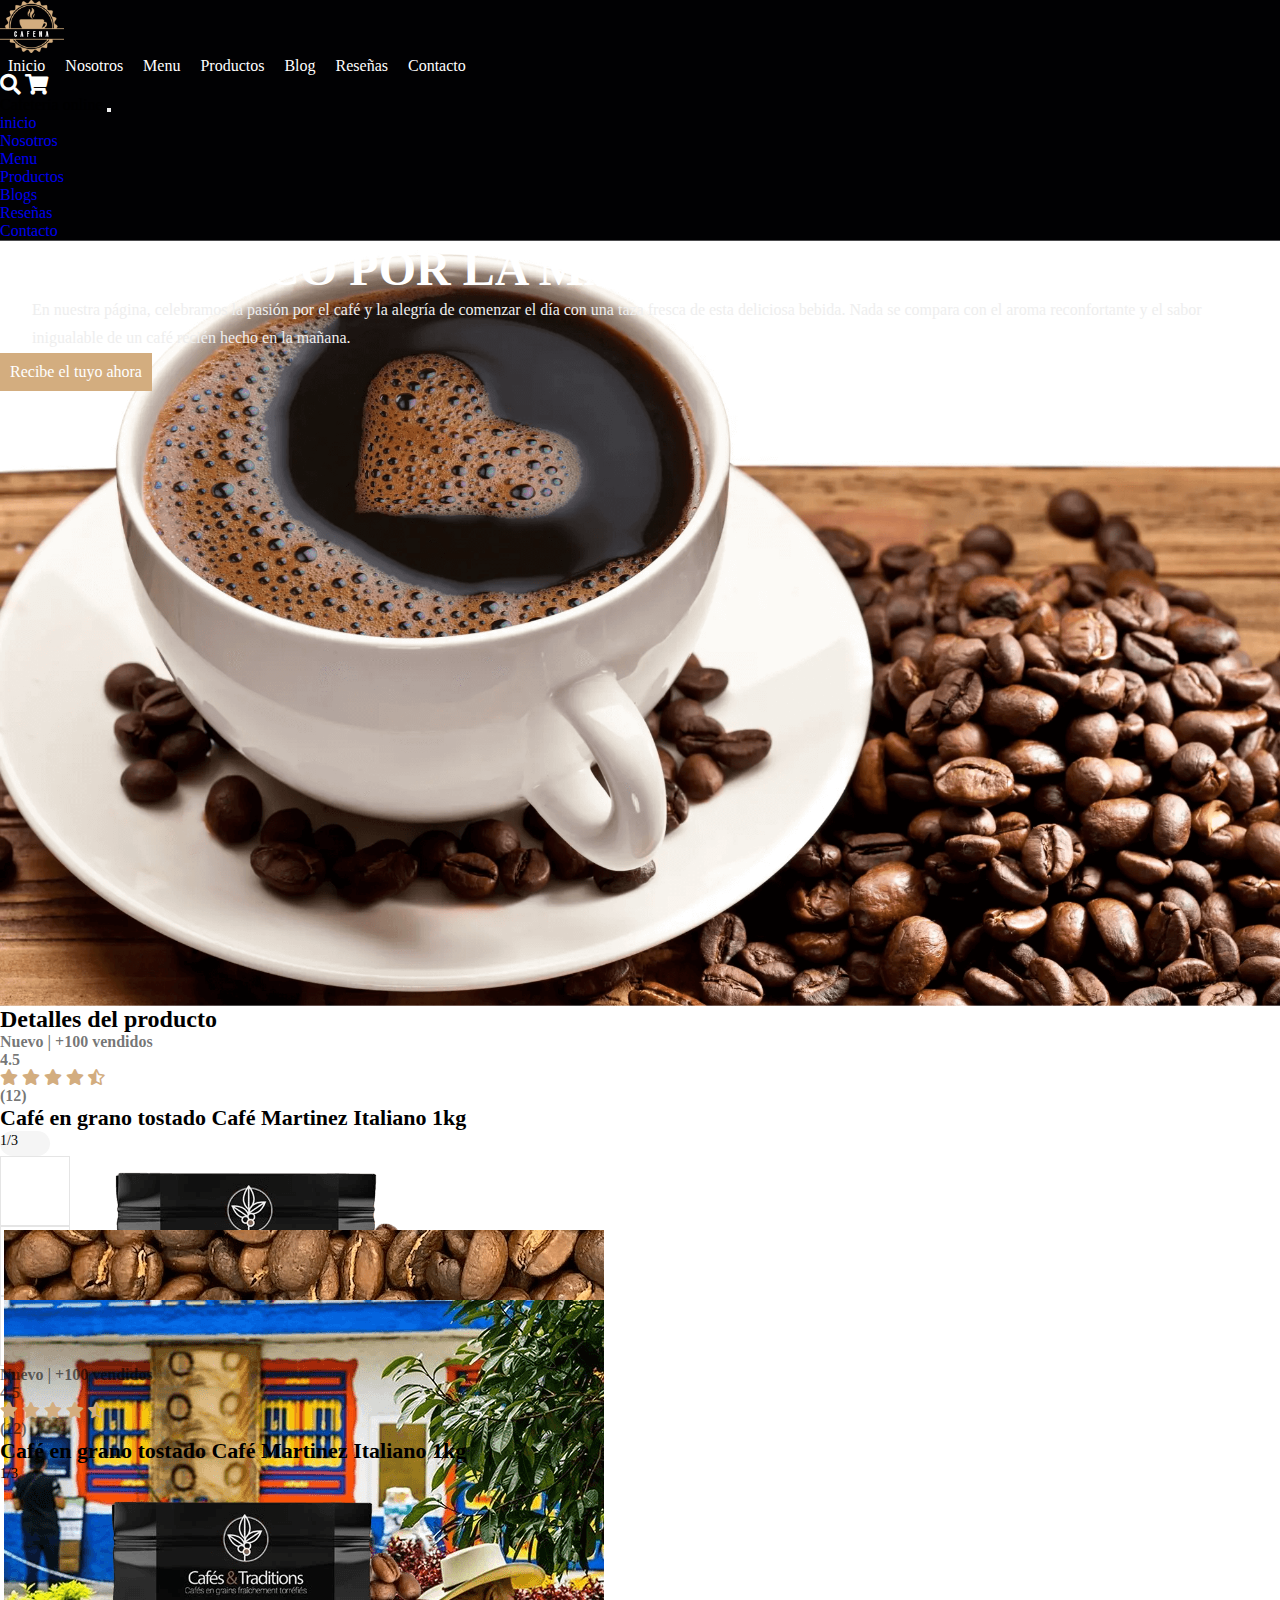
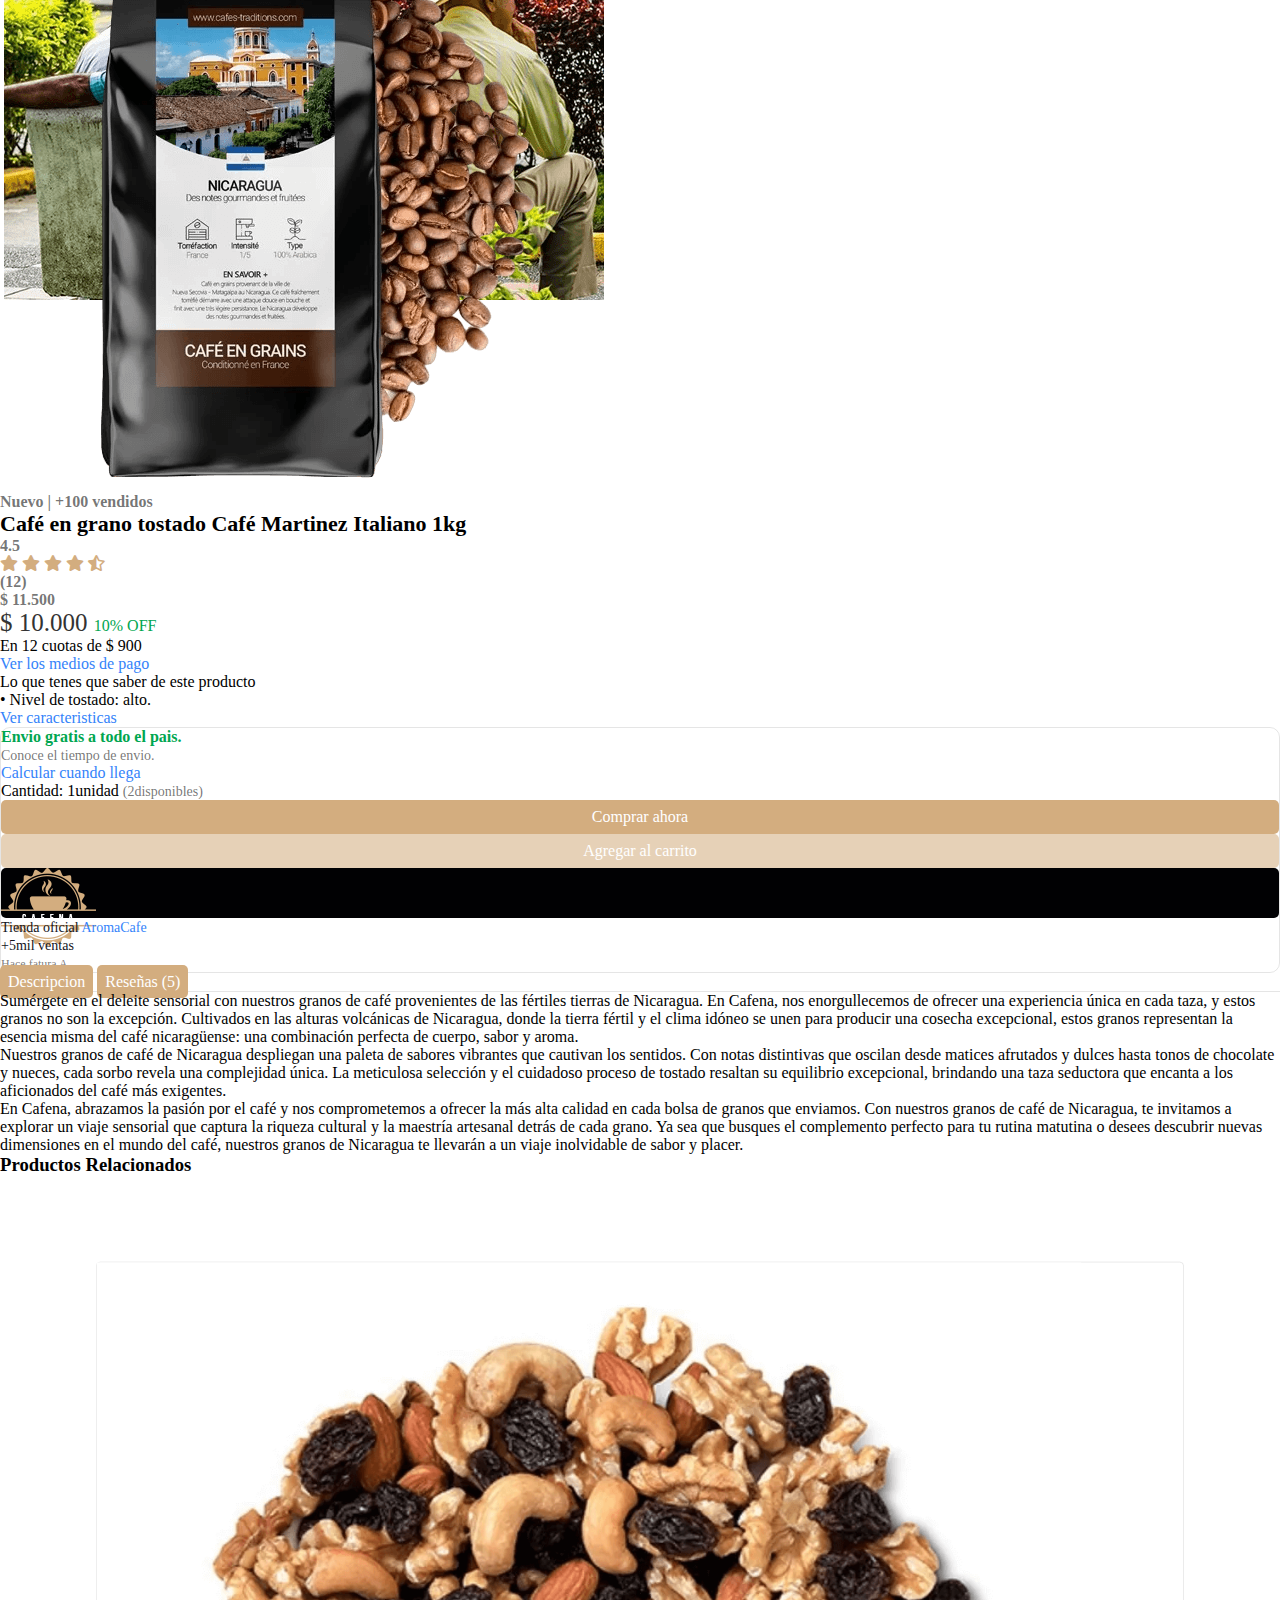
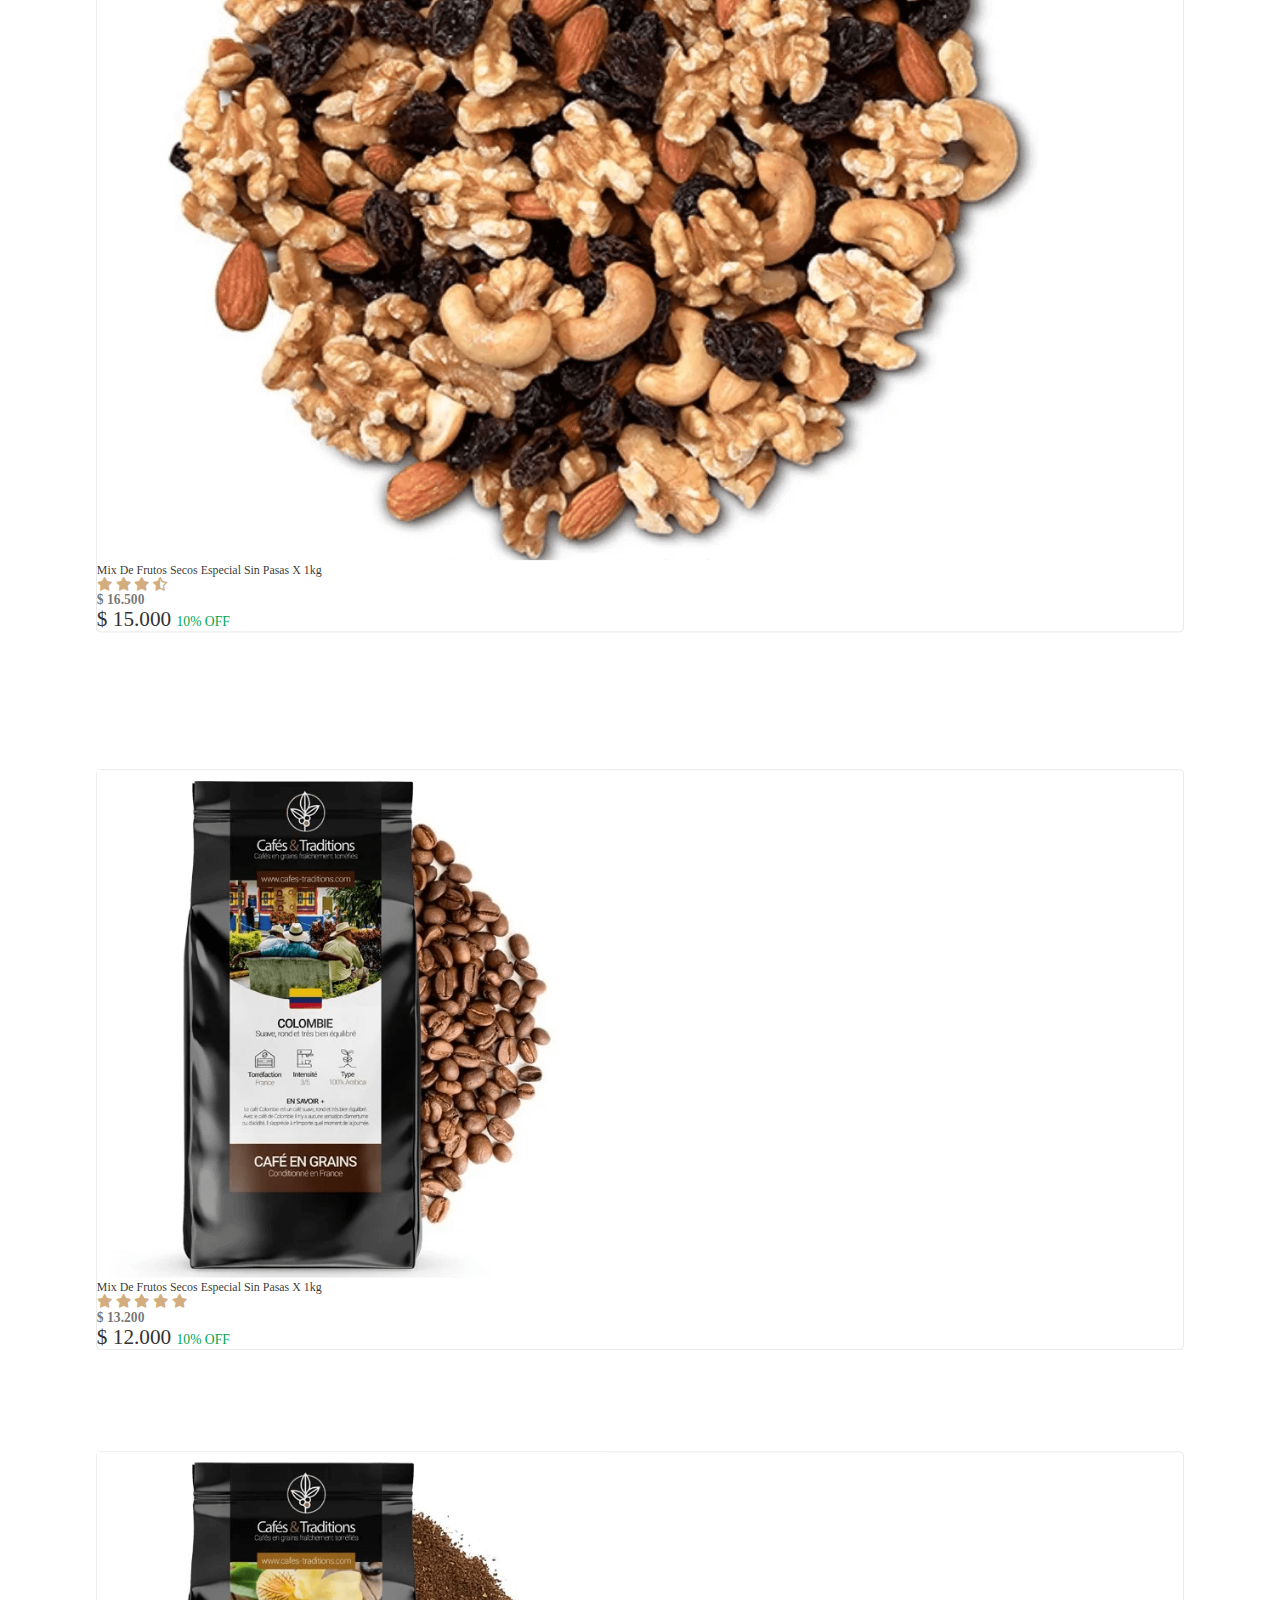
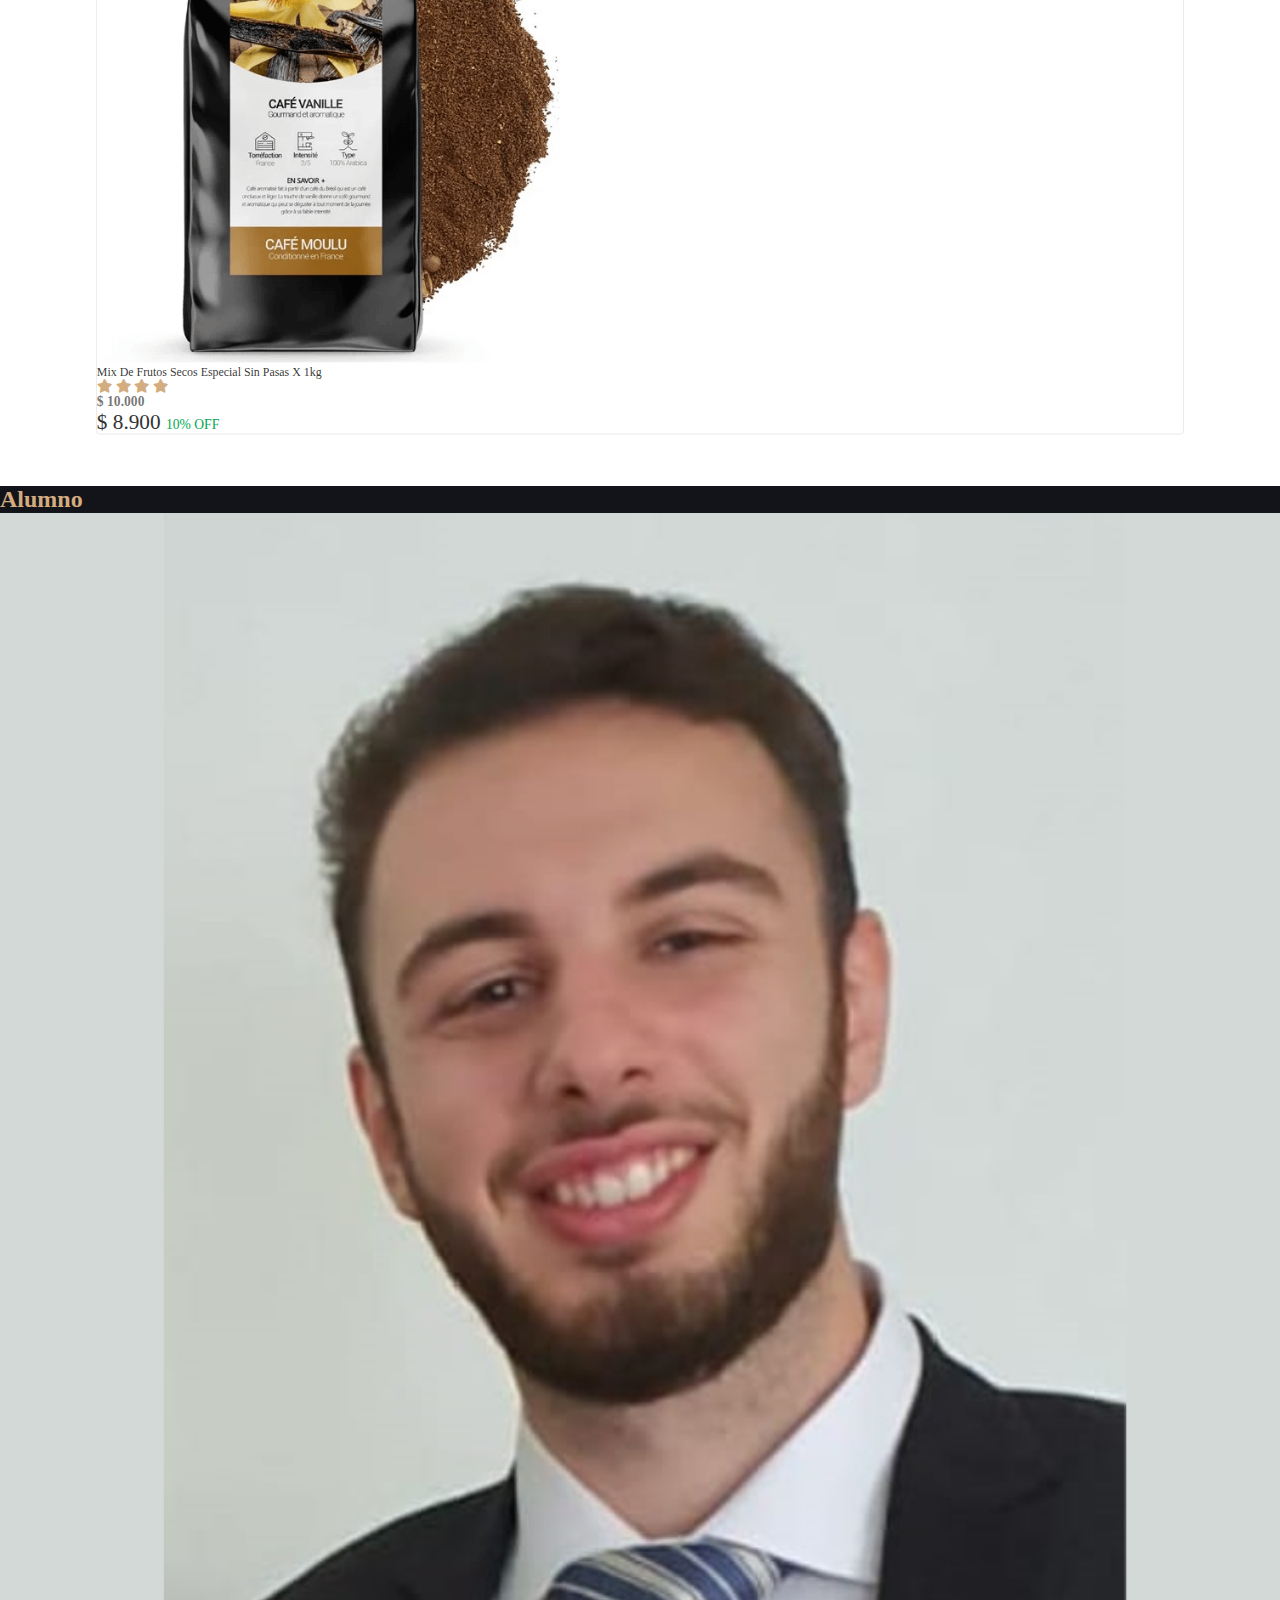
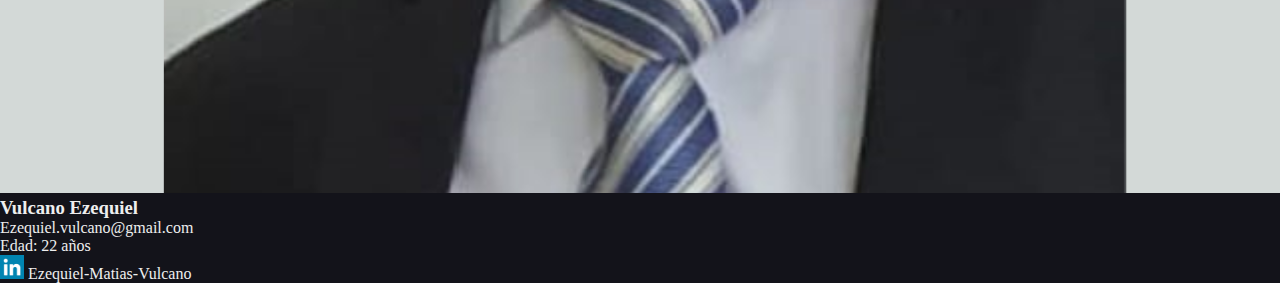
<file: producto.html>
<!DOCTYPE html>
<html lang="es">
<head>
    <meta charset="UTF-8">
    <meta name="viewport" content="width=device-width, initial-scale=1.0">
    <title>AromaCafe</title>
    <link href="https://cdn.jsdelivr.net/npm/bootstrap@5.2.3/dist/css/bootstrap.min.css" rel="stylesheet" integrity="sha384-rbsA2VBKQhggwzxH7pPCaAqO46MgnOM80zW1RWuH61DGLwZJEdK2Kadq2F9CUG65" crossorigin="anonymous">
    <link rel="shortcut icon" href="./imgs/header/logo.png" type="image/x-icon">
    <link rel="stylesheet" href="./css/style.css">
    <link rel="stylesheet" href="https://cdnjs.cloudflare.com/ajax/libs/font-awesome/5.15.4/css/all.min.css">
    
</head>
<body>

    <header>
        <nav class="navbar navbar-dark fixed-top">
            <div class="container-fluid">
                <a class="navbar-brand" href="./index.html">
                    <img src="./imgs/header/logo.png" alt="logo de la pagina">
                </a>

                <div class="d-none d-lg-block">
                    <a href="./index.html" class="enlaces">inicio</a>
                    <a href="./index.html#seccion_1" class="enlaces">nosotros</a>
                    <a href="./index.html#seccion_2" class="enlaces">menu</a>
                    <a href="./index.html#seccion_3" class="enlaces">productos</a>
                    <a href="./index.html#seccion_4" class="enlaces">blog</a>
                    <a href="./index.html#seccion_5" class="enlaces">Reseñas</a>
                    <a href="./index.html#seccion_6" class="enlaces">contacto</a>
                </div>

                <div class="d-flex">
                    <div class="icons">
                        <div class="fas fa-search" id="search-btn"></div>
                        <div class="fas fa-shopping-cart m-3" id="cart-btn"></div>
                    </div>
                    <button class="navbar-toggler d-lg-none btn_responsive menu_hamburguesa" type="button" data-bs-toggle="offcanvas" data-bs-target="#offcanvasDarkNavbar" aria-controls="offcanvasDarkNavbar" id="menu_hamburguesa">
                        <span class="navbar-toggler-icon"></span>
                    </button>
                </div>

                <div class="offcanvas offcanvas-end text-bg-dark" tabindex="-1" id="offcanvasDarkNavbar" aria-labelledby="offcanvasDarkNavbarLabel">
                    <div class="offcanvas-header">
                        <span class="offcanvas-title" id="offcanvasDarkNavbarLabel">Cafeteria online</span>
                        <button type="button" class="btn-close btn-close-white" data-bs-dismiss="offcanvas" aria-label="Close"></button>
                    </div>
                    <div class="offcanvas-body">
                        <ul class="navbar-nav justify-content-end flex-grow-1 pe-3">
                            <li class="nav-item">
                                <a href="./index.html" class="nav-link">inicio</a>
                            </li>
                            <li class="nav-item">
                                <a class="nav-link" href="#seccion_1">Nosotros</a>
                            </li>
                            <li class="nav-item">
                                <a class="nav-link" href="#seccion_2">Menu</a>
                            </li>
                            <li class="nav-item">
                                <a class="nav-link" href="#seccion_3">Productos</a>
                            </li>
                            <li class="nav-item">
                                <a class="nav-link" href="#seccion_4">Blogs</a>
                            </li>
                            <li class="nav-item">
                                <a class="nav-link" href="#seccion_5">Reseñas</a>
                            </li>
                            <li class="nav-item">
                                <a class="nav-link" href="#seccion_6">Contacto</a>
                            </li>
                        </ul>
                    </div>
                </div>
            </div>
        </nav>
          
        <div class="fondo__principal fondo2 d-flex align-items-center">
            <div class="d-flex flex-column container">
                <div class="row d-flex flex-column ps-xl-5">
                    <h1 class="text-center mt-5 text-xl-start col-xl-6 p-xl-0 d-none">Café fresco por la mañana</h1>
                    <p class="text-center mt-5 col-xl-6 text-xl-start p-xl-0 d-none">
                        En nuestra página, celebramos la pasión por el <strong>café</strong> y la alegría de comenzar el día con una taza fresca de esta deliciosa bebida. Nada se compara con el <strong>aroma</strong> reconfortante y el sabor inigualable de un <strong>café</strong> recién hecho en la mañana.
                    </p>
                    <a href="#" class="col-4 m-xl-0 recibir d-none">Recibe el tuyo ahora</a>
                </div>
            </div>
        </div>
    </header>

    <main>
        <!--
        <section id="seccion_producto" class="container">
            <div class="row m-auto">
                <div class="col-12 d-flex justify-content-between mt-4">
                    <div>
                        <span class="secundario">Nuevo | +300 vendidos</span>
                    </div>
                    <div>
                        <i class="fas fa-star estrella"></i>
                        <i class="fas fa-star estrella"></i>
                        <i class="fas fa-star estrella"></i>
                        <i class="fas fa-star estrella"></i>
                        <i class="fas fa-star-half-alt estrella"></i>
                    </div>
                </div>
                <h2 class="mt-2">Blend cofee Nicaragua</h2>
                <div>
                    <span class="cantidad ps-2 pe-2">1/6</span>
                </div>
                <img src="./imgs/producto/nicaragua.png" alt="foto del producto a la venta" class="col-6 m-auto mt-5 mb-5">

                <div>
                    <div>
                        <span class="tachonado">$ 12.300</span>
                    </div>
                    <div>
                        <span class="precio__final d-flex align-items-start">
                            $ 10.800 <span> 10% OFF</span>
                        </span>
                    </div>
                    <div>
                        <span class="cuotas">
                            en <span>12 x $ 1.080</span> 
                        </span>
                    </div>
                    <div>
                        <span class="kilos">
                            El precio por kilo es de $ 21.600
                        </span>
                    </div>
                    <div>
                        <span class="medios">
                            Ver los medios de pago
                        </span>
                    </div>
                </div>
            </div>
        </section>
        -->
        <section id="producto__xxl" class="container">
            <h2 class="text- text-xl-start mt-xl-5 mt-4 fs-1">Detalles del producto</h2>
            <div class="row contenido__producto mt-2 p-xl-4 p-4">

                <div class="d-none d-md-block d-xl-none">
                    <div class="d-flex justify-content-between">
                        <span class="nuevo__producto">Nuevo | +100 vendidos </span>
                        <div class="d-flex">
                            <span class="me-xl-3 nuevo__producto me-2">4.5</span>
                            <div class="stars">
                                <i class="fas fa-star"></i>
                                <i class="fas fa-star"></i>
                                <i class="fas fa-star"></i>
                                <i class="fas fa-star"></i>
                                <i class="fas fa-star-half-alt"></i>
                            </div>
                            <span class="ms-xl-3 nuevo__producto ms-2">(12)</span>
                        </div>
                    </div>
                    
                    <h3 class="titulo__producto fs-2 mt-1">Café en grano tostado Café Martinez Italiano 1kg</h3>
                    <div class="mb-4 d-xl-none contenido__cantidad d-flex justify-content-center align-items-center">
                        <span class="cantidad ps-2 pe-2">1/3</span>
                    </div>
                </div>

                <div class="col-xl-9">
                    <div class="row caracteristicas__producto ">

                        <div class="content__producto col-xl-2 d-xl-flex justify-content-xl-start flex-column align-items-xl-center d-none d-md-block col-md-2">
                            <div class="producto ">
                                <img src="./imgs/producto/nicaragua.png" alt="foto del producto" class="img-fluid">
                            </div>

                           <div class="producto mt-3">
                                <img src="./imgs/producto/granos.png" alt="foto del producto" class="img-fluid">
                            </div>

                            <div class="producto mt-3">
                                <img src="./imgs/producto/ciudad.png" alt="foto del producto" class="img-fluid">
                            </div>

                        </div>

                        <div class="d-md-none">
                            <div class="d-flex justify-content-between">
                                <span class="nuevo__producto">Nuevo | +100 vendidos </span>
                                <div class="d-flex">
                                    <span class="me-xl-3 nuevo__producto me-2">4.5</span>
                                    <div class="stars">
                                        <i class="fas fa-star"></i>
                                        <i class="fas fa-star"></i>
                                        <i class="fas fa-star"></i>
                                        <i class="fas fa-star"></i>
                                        <i class="fas fa-star-half-alt"></i>
                                    </div>
                                    <span class="ms-xl-3 nuevo__producto ms-2">(12)</span>
                                </div>
                            </div>
                            
                            <h3 class="titulo__producto fs-2 mt-1">Café en grano tostado Café Martinez Italiano 1kg</h3>
                            <div class="mb-4 d-xl-none contenido__cantidad d-flex justify-content-center align-items-center">
                                <span class="cantidad ps-2 pe-2">1/3</span>
                            </div>
                        </div>

                        <div class="col-xl-5 mt-xl-5 col-md-5">
                            <img src="./imgs/producto/nicaragua.png" alt="foto del producto" class="img-fluid mt-md-5">
                        </div>

                        <div class="col-xl-5 col-md-5">
                            <div class="d-none d-xl-block">
                                <span class="nuevo__producto">Nuevo | +100 vendidos </span>
                                <h3 class="titulo__producto">Café en grano tostado Café Martinez Italiano 1kg</h3>
                                <div class="d-flex">
                                    <span class="me-xl-3 nuevo__producto">4.5</span>
                                    <div class="stars">
                                        <i class="fas fa-star"></i>
                                        <i class="fas fa-star"></i>
                                        <i class="fas fa-star"></i>
                                        <i class="fas fa-star"></i>
                                        <i class="fas fa-star-half-alt"></i>
                                    </div>
                                    <span class="ms-xl-3 nuevo__producto">(12)</span>
                                </div>
                            </div>
                            
                            <div class="mt-xl-3 mt-md-3">
                                <span class="text-decoration-line-through nuevo__producto">$ 11.500</span>
                            </div>                           
                            <div>
                                <span class="precio__producto d-xl-flex">
                                    $ 10.000 <span class="ms-xl-2">10% OFF</span>
                                </span>
                            </div>
                            <div>
                                <span>En 12 cuotas de $ 900</span>
                            </div>
                            <div>
                                <a class="enlace" href="#">Ver los medios de pago</a>
                            </div>

                            <div class="mt-4">
                                <div>
                                    <span>Lo que tenes que saber de este producto</span>
                                </div>
                                <div>
                                    <span>• Nivel de tostado: alto.</span>
                                </div>
                                <a class="enlace" href="#">Ver caracteristicas</a>
                            </div>
                            
                        </div>

                    </div>
                    
                </div>



                <div class="col-xl-3 contenedor2__producto mt-4">

                    <div class="mt-xl-4">
                        <div>
                            <span class="gratis">
                                Envio gratis a todo el pais.
                            </span>
                        </div>
                        <div>
                            <span class="nuevo__producto--f">Conoce el tiempo de envio.</span>
                        </div>
                        <a class="enlace" href="#">Calcular cuando llega</a>
                    </div>

                    <div class="mt-xl-4">
                        <span>
                            Cantidad: 1unidad 
                            <span class="nuevo__producto--f ">(2disponibles)</span>
                        </span>
                    </div>

                    <div class="mt-xl-4 mt-4">
                        <div class="comprar">
                            Comprar ahora
                        </div>
                        <div class="agregar mt-xl-2 mt-2">
                            Agregar al carrito
                        </div>
                    </div> 

                    <div class="row d-flex align-items-xl-center justify-content-xl-center mt-4 mb-4 ms-1">

                        <div class="col-xl-3 tienda__producto--content d-flex align-items-center col-2">
                            <img src="./imgs/header/logo.png" alt="logo de la marca" class="img-fluid tienda__producto">
                        </div>

                        <div class="col-xl-8 col-6">
                            <div>
                                <span class="tiendaOficial">
                                    Tienda oficial <a href="#" class="enlace">AromaCafe</a>
                                </span>
                            </div>
                            <div>
                                <span class="tiendaOficial">+5mil ventas</span>
                            </div>
                            <div>
                                <span class="factura">Hace fatura A</span>
                            </div>
                        </div>
                    </div>
                </div>

                <div class="row mt-xl-5 m-auto mt-5">
                    <div class="cuadrados__producto">
                        <span class="me-xl-2 me-2">Descripcion</span>
                        <span>Reseñas (5)</span>
                    </div>
                    <div class="separador mt-xl-3 mt-3"></div>
                    <div class="mt-xl-4">
                        <p class="mt-4">
                            Sumérgete en el deleite sensorial con nuestros granos de café provenientes de las fértiles tierras de Nicaragua. En Cafena, nos enorgullecemos de ofrecer una experiencia única en cada taza, y estos granos no son la excepción. Cultivados en las alturas volcánicas de Nicaragua, donde la tierra fértil y el clima idóneo se unen para producir una cosecha excepcional, estos granos representan la esencia misma del café nicaragüense: una combinación perfecta de cuerpo, sabor y aroma.
                        </p>
                        <p>
                            Nuestros granos de café de Nicaragua despliegan una paleta de sabores vibrantes que cautivan los sentidos. Con notas distintivas que oscilan desde matices afrutados y dulces hasta tonos de chocolate y nueces, cada sorbo revela una complejidad única. La meticulosa selección y el cuidadoso proceso de tostado resaltan su equilibrio excepcional, brindando una taza seductora que encanta a los aficionados del café más exigentes.
                        </p>
                        <p>
                            En Cafena, abrazamos la pasión por el café y nos comprometemos a ofrecer la más alta calidad en cada bolsa de granos que enviamos. Con nuestros granos de café de Nicaragua, te invitamos a explorar un viaje sensorial que captura la riqueza cultural y la maestría artesanal detrás de cada grano. Ya sea que busques el complemento perfecto para tu rutina matutina o desees descubrir nuevas dimensiones en el mundo del café, nuestros granos de Nicaragua te llevarán a un viaje inolvidable de sabor y placer.
                        </p>
                    </div>
                    <div>
                        <h3 class="mt-xl-4 mt-4">Productos Relacionados</h3>
                        <div class="row">

                            <div class="col-xl-4 card__producto mt-xl-4 p-xl-2 col-5">
                                <div class="row">
                                    
                                    <div class="col-xl-5">
                                        <img src="./imgs/producto/frutoseco.png" alt="foto de un producto de la tienda" class="img-fluid mb-3">
                                    </div>
                                    <div class="col-xl-7">

                                        <h4 class="titulo--chico">Mix De Frutos Secos Especial Sin Pasas X 1kg</h4>
                                        <div class="stars mb-xl-3">
                                            <i class="fas fa-star"></i>
                                            <i class="fas fa-star"></i>
                                            <i class="fas fa-star"></i>
                                            <i class="fas fa-star-half-alt"></i>
                                        </div>
                                        <span class="text-decoration-line-through nuevo__producto">$ 16.500</span>

                                        <div>
                                            <span class="precio__producto d-xl-flex">
                                                $ 15.000 <span class="ms-xl-2">10% OFF</span>
                                            </span>
                                            <!--
                                            <span class="mt-xl-2 mas d-flex align-items-center justify-content-center">Saber mas<span></span>
                                            -->
                                        </div>
                                    </div>
                                    
                                </div>
                                
                            </div>
                            <div class="col-xl-4 card__producto mt-xl-4 p-xl-2 col-5">
                                <div class="row">
                                    
                                    <div class="col-xl-5">
                                        <img src="./imgs/producto/fundador.png" alt="foto de un producto de la tienda" class="img-fluid">
                                    </div>
                                    <div class="col-xl-7">

                                        <h4 class="titulo--chico">Mix De Frutos Secos Especial Sin Pasas X 1kg</h4>
                                        <div class="stars mb-xl-3">
                                            <i class="fas fa-star"></i>
                                            <i class="fas fa-star"></i>
                                            <i class="fas fa-star"></i>
                                            <i class="fas fa-star"></i>
                                            <i class="fas fa-star"></i>
                                        </div>
                                        <span class="text-decoration-line-through nuevo__producto">$ 13.200</span>

                                        <div>
                                            <span class="precio__producto d-xl-flex">
                                                $ 12.000 <span class="ms-xl-2">10% OFF</span>
                                            </span>
                                            <!--
                                            <span class="mt-xl-2 mas d-flex align-items-center justify-content-center">Saber mas<span></span>
                                            -->
                                        </div>
                                    </div>
                                    
                                </div>
                                
                            </div>
                            <div class="col-xl-4 card__producto mt-xl-4 p-xl-2 col-4 d-none d-xl-block">
                                <div class="row">
                                    
                                    <div class="col-xl-5">
                                        <img src="./imgs/producto/vainilla.png" alt="foto de un producto de la tienda" class="img-fluid">
                                    </div>
                                    <div class="col-xl-7">

                                        <h4 class="titulo--chico">Mix De Frutos Secos Especial Sin Pasas X 1kg</h4>
                                        <div class="stars mb-xl-3">
                                            <i class="fas fa-star"></i>
                                            <i class="fas fa-star"></i>
                                            <i class="fas fa-star"></i>
                                            <i class="fas fa-star"></i>
                                        </div>
                                        <span class="text-decoration-line-through nuevo__producto">$ 10.000</span>

                                        <div>
                                            <span class="precio__producto d-xl-flex">
                                                $ 8.900 <span class="ms-xl-2">10% OFF</span>
                                            </span>
                                            <!--
                                            <span class="mt-xl-2 mas d-flex align-items-center justify-content-center">Saber mas<span></span>
                                            -->
                                        </div>
                                    </div>
                                    
                                </div>
                                
                            </div>
                            
                        </div>
                    </div>
                </div>
            </div>

        </section>
    </main>

    <footer class="container-fluid p-4 mt-4">
        <di class="row  d-flex justify-content-center">
            <h2 class="text-center mb-4 text-white">Alumno</h2>
            <div class="row d-flex justify-content-center flex-column align-items-center">
                <img src="./imgs/footer/contacto.svg" alt="foto de perfil del alumno" class="col-3 col-lg-3 col-xl-2 col-md-3">
                <div class="text-center col-lg-4">
                    <h3 class="mt-2">Vulcano Ezequiel</h3>                
                    <span>Ezequiel.vulcano@gmail.com</span>
                    <div class="m-1">
                        <span>Edad: 22 años</span>     
                    </div>          
                    <div>
                        <span>
                            <img src="./imgs/footer/linkedin.svg" alt="logo de linkedin" class="linkedin"> Ezequiel-Matias-Vulcano
                        </span>
                    </div>
                </div>
                
            </div>
        </div>
    </footer>

    <script src="https://cdn.jsdelivr.net/npm/bootstrap@5.2.3/dist/js/bootstrap.bundle.min.js" integrity="sha384-kenU1KFdBIe4zVF0s0G1M5b4hcpxyD9F7jL+jjXkk+Q2h455rYXK/7HAuoJl+0I4" crossorigin="anonymous"></script>
</body>
</html>
</file>
<file: css/style.css>
* {
    margin: 0;
    padding: 0;
    box-sizing: border-box;
    transition: .2s linear;
}

a {
    text-decoration: none;
}

body {
    background-color: var(--color-1);
}

:root {
    --color-1: #010103;
    --color-2: #fff;
    --color-3: #eee;
    --color-4: #d3ad7f;
    --color-5: #13131a;
    --color-6: #3483fa;
    --color-7: rgba(0, 0, 0, 0.555);
    --color-8: #d3ad7f8f;

    --border1: .1rem solid rgba(255, 255, 255, 0.3);
    --border2: .1rem solid  rgba(0,0,0,.1);
}

/**********************  ENCABEZADO  **********************/

nav {
    border-bottom: var(--border1);
}

nav,
.menu_responsive {
    background-color: var(--color-1);
}

header nav div > a > img{
    width: 4rem;
}

.icons div {
    font-size: 1.3rem;
    color: white;
}

.btn_responsive {
    border: transparent;
}

.fondo__principal {
    height: 70vh;
    background-image: url("../imgs/header/home-img.jpeg");
    background-size: cover;
    border-bottom: var(--border1);
}

.fondo__principal div > h1 {
    text-transform: uppercase;
    color: var(--color-2);
}

.fondo__principal div > p,
.card p,
.blog__parrafo  {
    padding: 0 2rem;
    font-weight: lighter;
    line-height: 1.8;
    color: var(--color-3);
}

.fondo__principal div > a,
.boton {
    color: var(--color-2);
    background-color: var(--color-4);
    display: inline-block;
    padding: 10px; 
    margin: auto; 
    text-align: center; 
    border-radius: 0;
}

.enlaces {
    text-transform: capitalize;
    color: var(--color-2);
    margin: .5rem;
    padding-bottom: .3rem;
}

.enlaces:hover {
    color: var(--color-4);
    border-bottom: .25rem solid var(--color-4);
    font-size: 1.2rem;
}

#search-btn:hover,
#cart-btn:hover {
    color: var(--color-4);
    cursor: pointer;
}

/**********************  seccion 1  **********************/

#seccion_1 > h2,
#seccion_2 > h2,
#seccion_3 > h2,
#seccion_4 > h2,
#seccion_5 > h2,
#seccion_6 > h2,
footer div h2  {
    color: var(--color-4);
    text-transform: uppercase;
}

#seccion_1 > h2 > span,
#seccion_2 > h2 > span,
#seccion_3 > h2 > span,
#seccion_4 > h2 > span,
#seccion_5 > h2 > span,
#seccion_6 > h2 > span {
    color: var(--color-2);
}

.card {
    background-color: var(--color-5);
    border-radius: none;
}

.card h3 {
    color: var(--color-2);
}

.card .imagen__nosotros,
.card {
    border-top-left-radius: 0;
    border-top-right-radius: 0;
}

/**********************  seccion 2  **********************/

.contenedor__producto {
    border: var(--border1);
    color: var(--color-2);
    margin: auto;
}

/*
.contenedor__producto h3,
.contenedor__producto span {
    color: var(--color-2);
}
*/
.contenedor__producto span {
    font-size: 1.2rem;
}

.contenedor__producto .cancelacion {
    text-decoration: line-through;
    font-weight: lighter;
    font-size: .8rem;
    position: absolute;
    top: 20;
}

.contenedor__producto p {
    font-weight: 100;
}

/**********************  seccion 3  **********************/

.contenedor__iconos {
    height: 2.5rem;
    width: 2.5rem;
    border: var(--border1);
    margin: 0.5rem;
    display: flex;
    justify-content: center;
    align-items: center;
}

.iconos {
    font-size: 1rem;
    color: #fff;
}

.iconos:hover {
    color: var(--color-4);
}

.boton__2:hover {
    letter-spacing: .1rem;
    color: var(--color-2);
}
/*
.content {
    row-gap: 40px !important;
}
*/
/**********************  seccion 4  **********************/

.contenido__carusel {
    width: 100%;
    min-height: 750px
}

.fondo {
    height: 300px;
    width: 100%;
    background-position: center;
    background-size: cover
}

.fondo__blog1 {
    background-image: url(../imgs/blog/blog-1.jpeg);
}

.fondo__blog2 {
    background-image: url(../imgs/blog/blog-2.jpeg);
}

.fondo__blog3 {
    background-image: url(../imgs/blog/blog-3.jpeg);
}

.autor {
    color: var(--color-4) !important;
}

.conoceme:hover {
    color: #0D0D0D;
}

/**********************  seccion 5  **********************/

#seccion_5 .card__reseña {
    border: var(--border1);
    max-height: 400px;
}

#seccion_5 .card__reseña img {
    border-radius: 50%;
    width: 30%;
}

#seccion_5 .card__reseña h3 {
    color: var(--color-2);
    margin-top: 1rem;
}

#seccion_5 .card__reseña p,
.parrafo_tomate{
    color: rgba(255, 255, 255, 0.697) ;
}

.stars {
    color: var(--color-4);
}


/**********************  seccion 6  **********************/

.contenedor_formulario {
    background-color: var(--color-5);
}

.completar {
    padding: .8rem;
    padding-left: 2.4rem;
    border: .1rem solid rgba(255,255,255,.3);
    background-color: #0D0D0D;
    color: var(--color-2);
}

.completar:active{
    border: .1rem solid var(--color-4);
}

.tarea {
    min-height: 100px;
}

.enviar {
    background-color: var(--color-4);
    padding: 0.9rem 1.5rem;
    color: var(--color-2);
    cursor: pointer;
    text-transform: uppercase;
    border: none;
}

.icono {
    position: relative;
    top: 35px;
    color: var(--color-2);
}

.foto__contacto {
    max-height: 450px;
}

/**********************  PRODUCTO  **********************/

#seccion_producto h2 {
    color: #fff;
}

.secundario,
.tachonado,
.cuotas {
    color: #ffffff7b;
}

.contenido__cantidad {
    width: 50px !important;
    height: 25px !important;
    border-radius: 20px;
    background-color:#f5f5f5;
}

.cantidad {
    font-size: 14px;
}

.tachonado {
    text-decoration:line-through;
}

.precio__final {
    font-size: 2rem;
    color: #ffffff;
}

.precio__final > span {
    font-size: 1rem;
    margin-left: .5rem;
    color:green;
}

.cuotas > span {
    font-weight: 300;
}

.kilos {
    color: rgba(85, 81, 81, 0.79);
}

.medios,
.estrella {
    color: var(--color-4);
}


/**********************  PRODUCTO  **********************/

main {
    background-color: #fff;
}

body {
    background-color: #fff;
}

.contenido__producto {

    border-radius: 5px;
}

.producto {
    padding: .2rem;
    height: 70px;
    width: 70px;
    border: var(--border2);
}

.producto:hover {
    transform: scale(1.2);
    cursor: pointer;
    box-shadow: 0 7px 11px 0 rgba(0,0,0,.1), 0 2px 4px 0 rgba(0,0,0,.1);
}

.producto1 {
    background-image: url("../imgs/producto/nicaragua.png")
}

.precio__producto {
    font-size: 2rem;
}

.precio__producto > span {
    font-size: 1rem;    
    color: #00a650;
    font-weight: 400;
}

.gratis {
    color: #00a650;
    font-weight: 600;
}

.tienda__producto--content{
    background-color: var(--color-1);
    height: 70px;
    border-radius: 5px;
}


.enlace {
    color: var(--color-6);
    transition: color .2s ease-in-out;
    cursor: pointer;
}

.nuevo__producto {
    color: var(--color-7);
    font-size: 1rem;
    font-weight: 600;
    white-space: pre-wrap;
}

.nuevo__producto--f{
    font-size: 14px;
    color: var(--color-7);
    font-weight: 400;
    white-space: pre-wrap;
}

.titulo__producto{
    font-size: 22px;
}

.contenedor2__producto {
    border: var(--border2);
    border-radius: 10px;
}

.comprar,
.agregar {
    text-align: center;
    padding: .5rem;
    color: var(--color-2);
    border-radius: 5px;
    cursor: pointer;
}

.comprar {
    background-color: var(--color-4);
}

.agregar {
    background-color: var(--color-8);
}

.tiendaOficial {
    font-size: 14px;
    font-weight: 400;
    color: var(--color-5);
}

.factura {
    font-size: 12px;
    font-weight: 400;
    color: rgba(0,0,0,.55);
}

.separador {
    border-bottom: var(--border2);
}

.cuadrados__producto span {
    background-color: var(--color-4);
    color: var(--color-2);
    padding: .5rem;
    border-radius: 5px;
    cursor: pointer;
}

.card__producto {
    border: var(--border2);
    border-radius: 5px;
    transform: scale(0.85);
}

.mas{
    background-color: var(--color-4);
    color: var(--color-2);
    height: 35px;
    width: 130px;
    border-radius: 5px;
    cursor: pointer;
}

.titulo--chico {
    font-size: 1rem;
    color: rgba(0,0,0,.8);
    font-size: 14px;
    font-weight: 400;
    line-height: 1.14;
}

.precio__producto{
    font-size: 25px;
    color: #333;
}

.card__producto:hover{
    transform: scale(1);
    cursor: pointer;
    box-shadow: 0 7px 11px 0 rgba(0,0,0,.1), 0 2px 4px 0 rgba(0,0,0,.1);
}

.fondo__secundario {
    height: 80vh;
    background-image: url("../imgs/producto/fondo.png");
    background-size: contain;
    border-bottom: var(--border1);
}

.fondo2 {
    background-image: url(../imgs/producto/fondo.png);
    background-position: top;
}

.sombra {
    text-shadow: 1px 1px 1px black;
}








/**********************  FOOTER  **********************/

footer {
    background-color: var(--color-5);
    color: var(--color-3);
}

.linkedin {
    width: 24px;
}

footer h2 {
    color: var(--color-4);
}

.content_alumno {
    border: var(--border1);
}

/**********************  media Queris  **********************/

@media (min-width: 992px) {
    .content {
        row-gap: 50px;
    }

    .foto_producto {
        min-height: 240px;
    }

    .fondo__principal {
        height: 85vh
    }
}

@media (min-width: 1200px) {
    h1 {
        font-size: 3rem;
    }

    .menu_hamburguesa {
        display: none;
    }

    .recibir:hover {
        letter-spacing: .2rem;
    }

    .conocer:hover {
        color: var(--color-2);
        letter-spacing: .15rem;
        background-color: var(--color-4);
        transition: .2s linear;
    }   
    
    .tienda__producto--content{
        height: 50px;
    }
    /*
    .contenedor__producto {
        width: 30%;
    }
     #seccion_4 .contenedor__producto {
        width: 50%;
    }
    */

    #seccion_2 .contenedor__producto:hover {
        background-color: var(--color-2);
        color: var(--color-5);
        transition: .1s linear;
        cursor: pointer;
    }

    .boton__comprar:hover {
        color: var(--color-5);
    }

    .contenedor__producto__centro {
        height: 700px !important;
    }

   
}

@media (min-width: 1400px) {
    
    .custom-col {
        margin-left: 20px;
        margin-right: 20px;
        width: calc(33.333% - 40px);
        box-sizing: border-box;
    }
}
</file>
